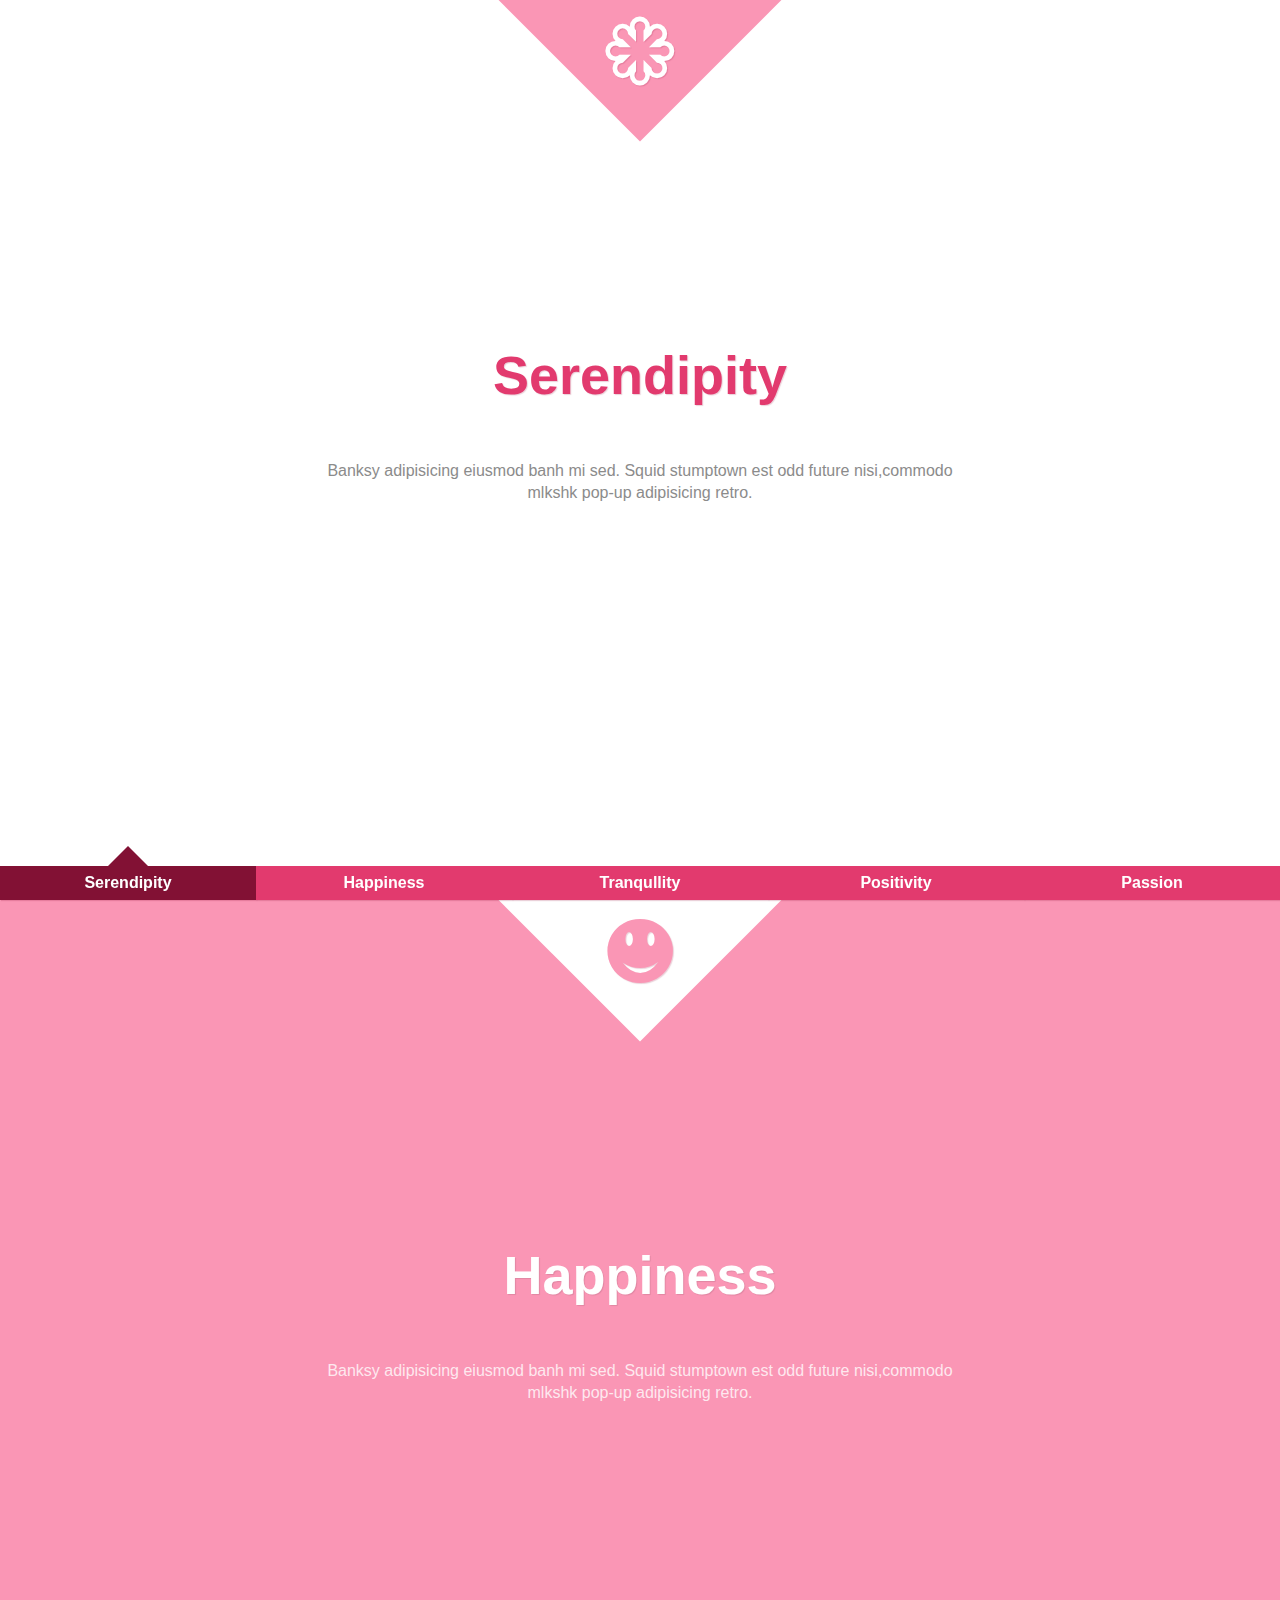
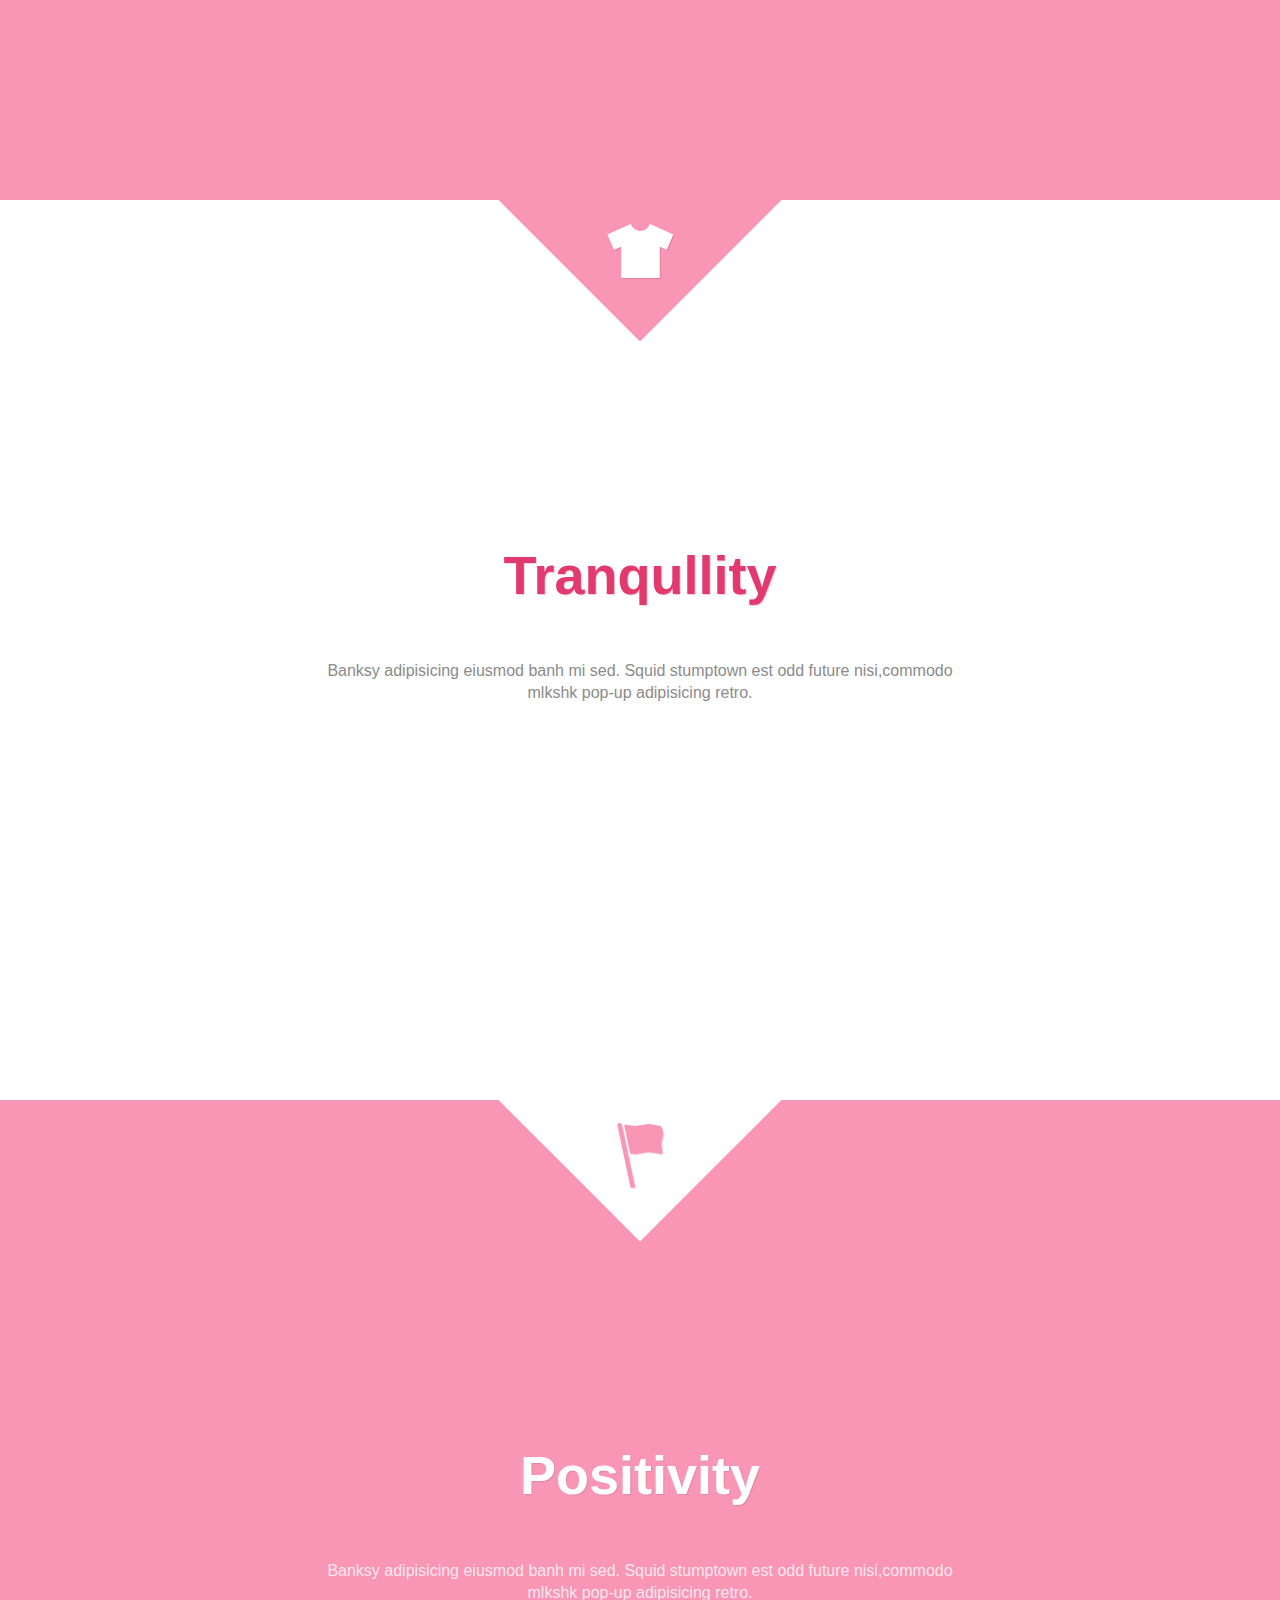
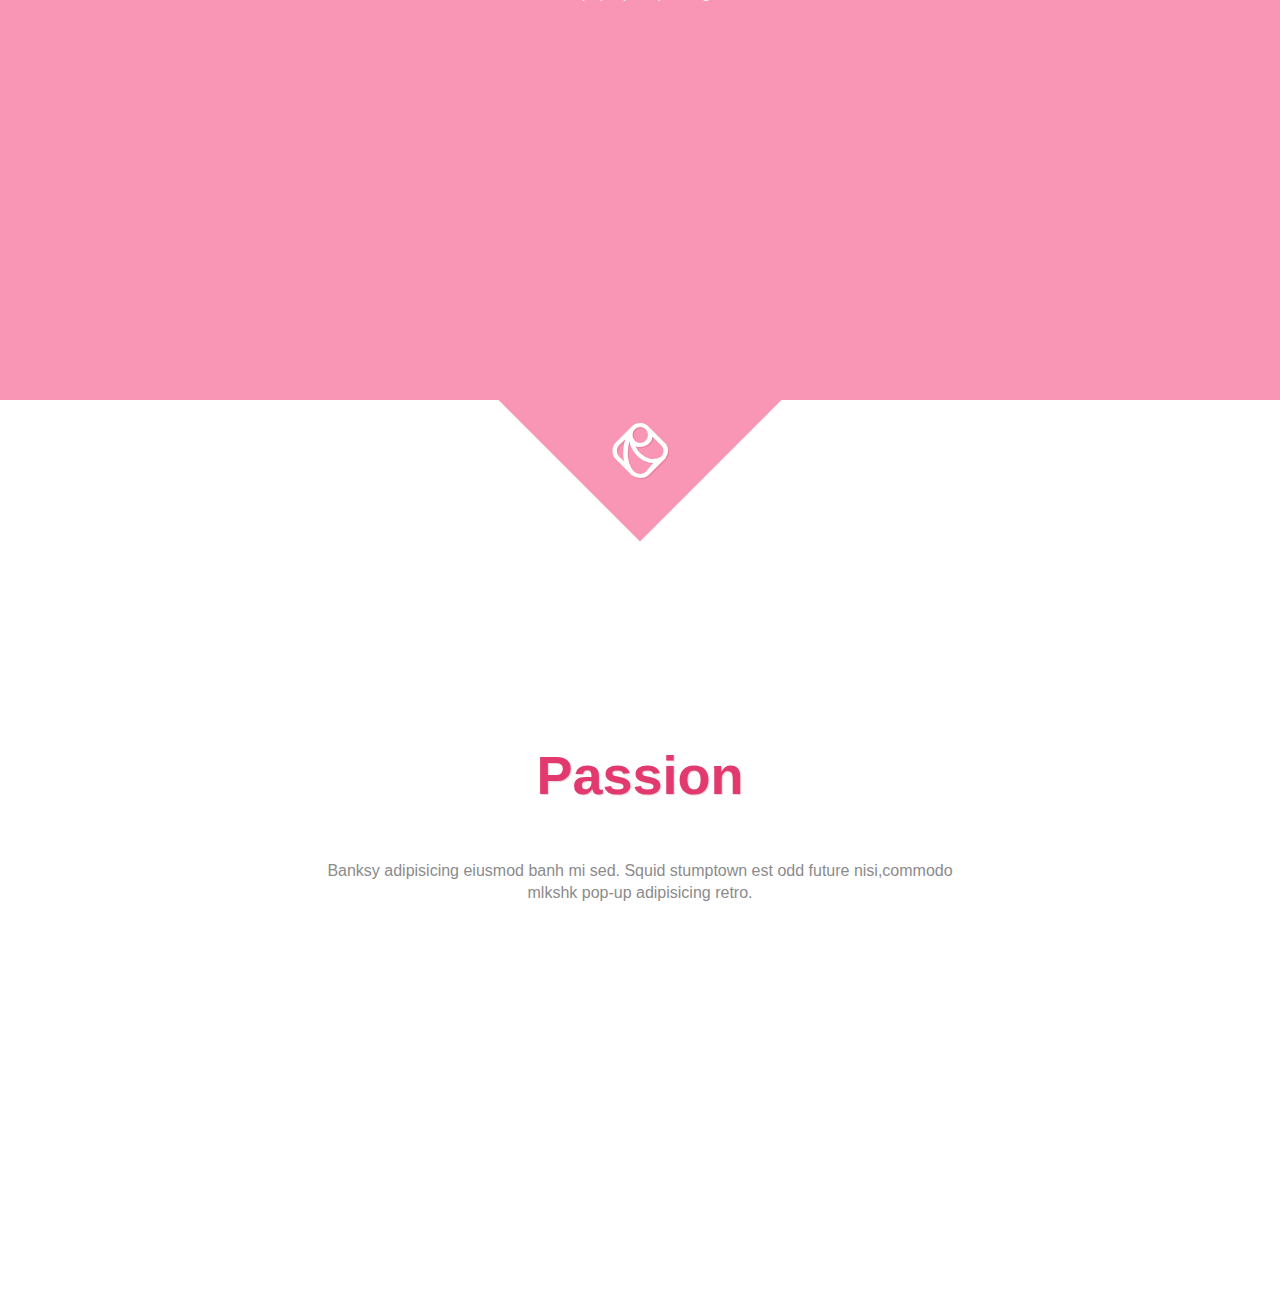
<file: index.html>
<!DOCTYPE html>
<html>
	<head>
		<meta charset="utf-8" />
		<title>css3页面平滑过渡效果</title>
		<meta http-equiv="X-UA-Compatible" content="IE=edge, chrome=1">
		<meta name="viewport" content="width=device-width,initial-scale=1,user-scalable=0">
		<link href="http://fonts.googleapis.com/css?family=Josefin+Slab:400,700" rel="stylesheet" type="text/css"/>
		<link href="css/normalize.css" type="text/css" rel="stylesheet"/>
		<link href="css/style.css" type="text/css" rel="stylesheet"/>
	</head>
	<body>
		<div class="container">
			<div class="st-container">
				<input type="radio" name="radio-set" checked="checked" id="st-control-1"/>
				<a href="#st-panel-1">Serendipity</a>
				<input type="radio" name="radio-set" id="st-control-2"/>
				<a href="#st-panel-2">Happiness</a>
				<input type="radio" name="radio-set" id="st-control-3"/>
				<a href="#st-panel-3">Tranqullity</a>
				<input type="radio" name="radio-set" id="st-control-4"/>
				<a href="#st-panel-4">Positivity</a>
				<input type="radio" name="radio-set" id="st-control-5"/>
				<a href="#st-panel-5">Passion</a>
				<!--nav end and content begin-->
				<div class="st-scroll">
					<section class="st-panel" id="st-panel-1">
						<div class="st-desc" data-icon="H"></div>
						<h2>Serendipity</h2>
						<p>Banksy adipisicing eiusmod banh mi sed. Squid stumptown est odd future nisi,commodo mlkshk pop-up adipisicing retro.</p>
					</section>
					<section class="st-panel st-color" id="st-panel-2">
						<div class="st-desc" data-icon="2"></div>
						<h2>Happiness</h2>
						<p>Banksy adipisicing eiusmod banh mi sed. Squid stumptown est odd future nisi,commodo mlkshk pop-up adipisicing retro.</p>
					</section>
					<section class="st-panel" id="st-panel-3">
						<div class="st-desc" data-icon="B"></div>
						<h2>Tranqullity</h2>
						<p>Banksy adipisicing eiusmod banh mi sed. Squid stumptown est odd future nisi,commodo mlkshk pop-up adipisicing retro.</p>
					</section>
					<section class="st-panel st-color" id="st-panel-4">
						<div class="st-desc" data-icon="x"></div>
						<h2>Positivity</h2>
						<p>Banksy adipisicing eiusmod banh mi sed. Squid stumptown est odd future nisi,commodo mlkshk pop-up adipisicing retro.</p>
					</section>
					<section class="st-panel" id="st-panel-5">
						<div class="st-desc" data-icon="C"></div>
						<h2>Passion</h2>
						<p>Banksy adipisicing eiusmod banh mi sed. Squid stumptown est odd future nisi,commodo mlkshk pop-up adipisicing retro.</p>
					</section>
				</div>
			</div>
		</div>
	</body>
</html>
</file>
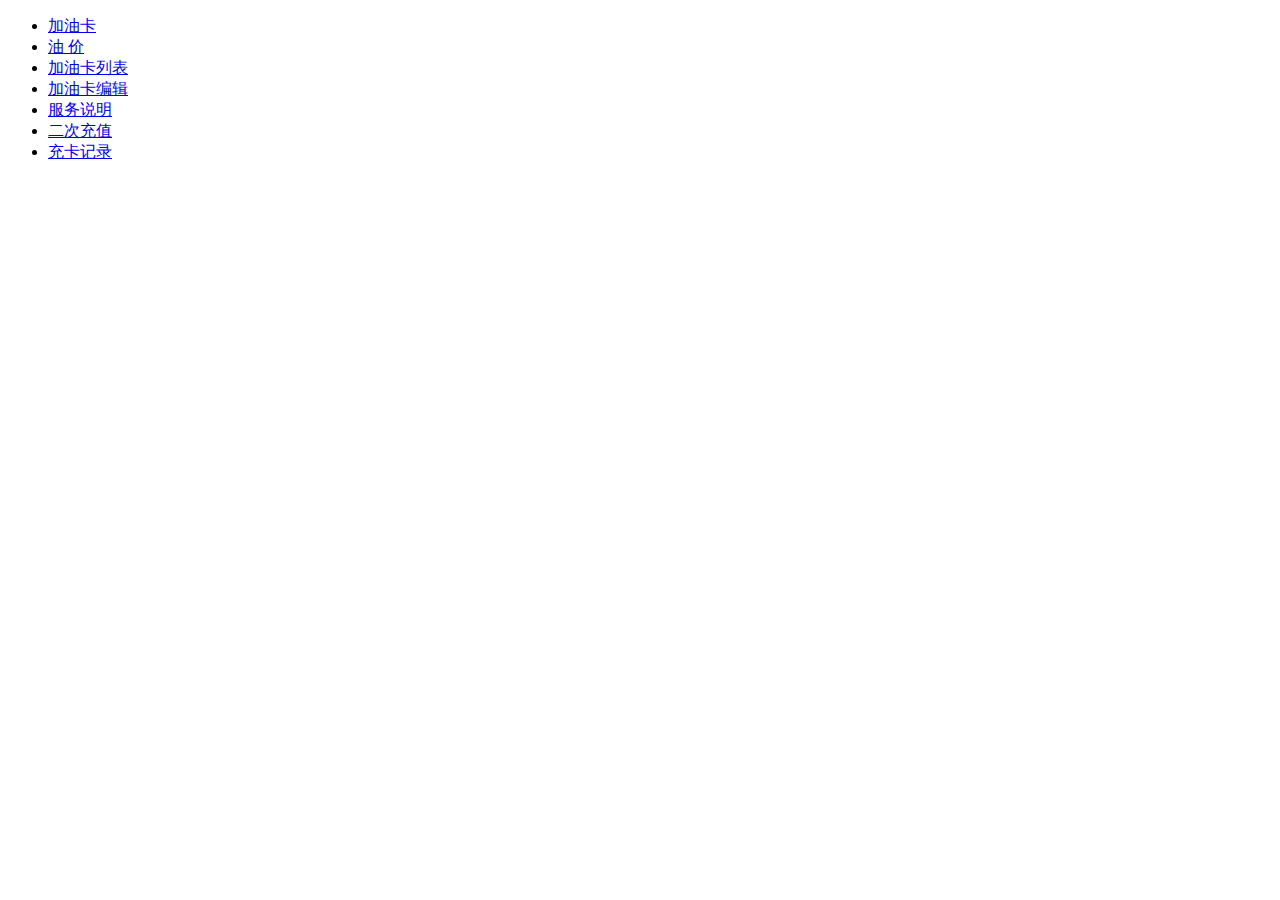
<file: CarWin/index.html>
<!DOCTYPE html>
<html>
	<head>
		<meta charset="UTF-8">
		<title>首页</title>
	</head>
	<body>
		<ul>
			<li><a href="recharge.html">加油卡</a></li>
			<li><a href="gas_price.html">油&nbsp;价</a></li>
			<li><a href="gas_card_list.html">加油卡列表</a></li>
			<li><a href="gas_card_edit.html">加油卡编辑</a></li>
			<li><a href="gas_service.html">服务说明</a></li>
			<li><a href="recharge_again.html">二次充值</a></li>
			<li><a href="records.html">充卡记录</a></li>
		</ul>
	</body>
</html>
</file>
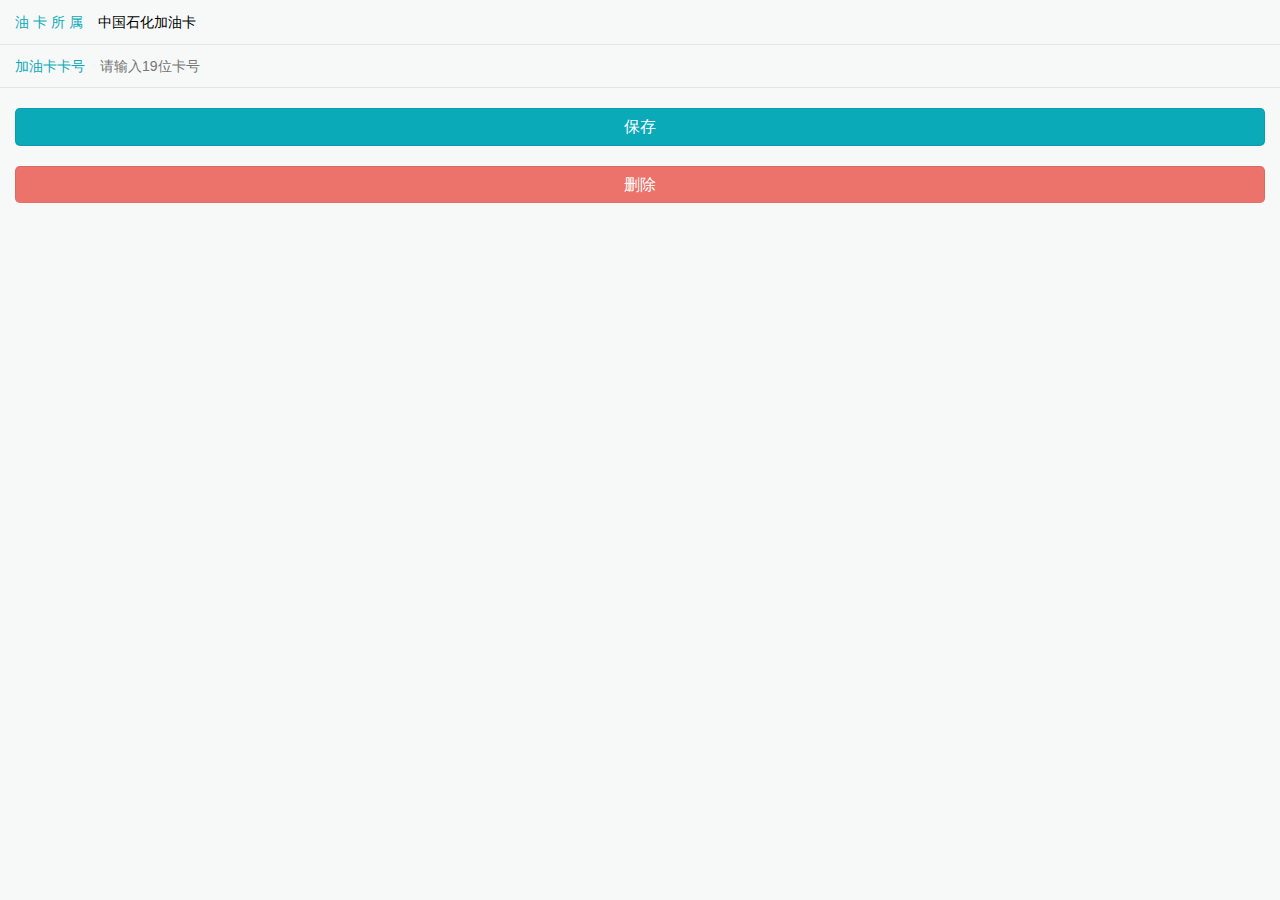
<file: CarWin/gas_card_edit.html>
<!--
 * 加油卡编辑
 * 2016-07-12下午
 * by wangshaohui
 * -->
<!DOCTYPE html>
<html>
	<head>
		<meta charset="UTF-8">
		<title>加油卡编辑</title>
		<meta http-equiv="X-UA-Compatible" content="IE=edge, chrome=1">
		<meta name="viewport" content="width=device-width,initial-scale=1,user-scalable=0">
		<link rel="stylesheet" href="css/weui.min.css"/>
	    <link rel="stylesheet" href="css/jquery-weui.min.css"/>
	    <link rel="stylesheet" href="http://apps.bdimg.com/libs/fontawesome/4.4.0/css/font-awesome.min.css"/>
	    <link rel="stylesheet" href="css/gas_card.css"/>
	    <link rel="stylesheet" href="css/style.css"/>
	    <meta name="description" content="青岛车赢广告有限公司，专注于互联网形式的广告开发、广告投放及广告运营，致力于通过广告到消费转化率的精准统计，帮助商户找到目标客户群，于2014年在青岛投资创立。">
		<script src="http://apps.bdimg.com/libs/jquery/2.1.4/jquery.min.js"></script>
		<script src="js/jquery-weui.min.js"></script>
		<script src="js/gas_card.js"></script>
	</head>
	<body>
		<div class="weui_cell weui_cell_select padding_15">
			<div class="weui_cell_hd gas_color text_cet">油卡所属</div>
    		<div class="weui_cell_primary sel_posi">
      			<select class="weui_select" name="select1" id="select_kinds">
        			<option selected="" value="0">中国石化加油卡</option>
        			<option value="1">中国石油加油卡</option>
      			</select>
      			<i class="fa fa-chevron-down gas_color position"></i>
   			</div>
 		</div>
		<div class="weui_cell weui_cell_select edit_pad">
			<div class="weui_cell_hd gas_color">加油卡卡号</div>
			<div class="weui_cell_primary input_marg">
			    <input id="sinopec_input" class="weui_input" type="tel" maxlength="19" placeholder="请输入19位卡号">
			    <input id="petrochina_input" class="weui_input" type="tel" maxlength="16" placeholder="请输入16位卡号">
			</div>
		</div>
		<a href="javascript:;" class="weui_btn bg_btn" id="save_edit">保存</a>
		<a href="javascript:;" class="weui_btn bgred_btn" id="delete_edit">删除</a>
	</body>
</html>
</file>
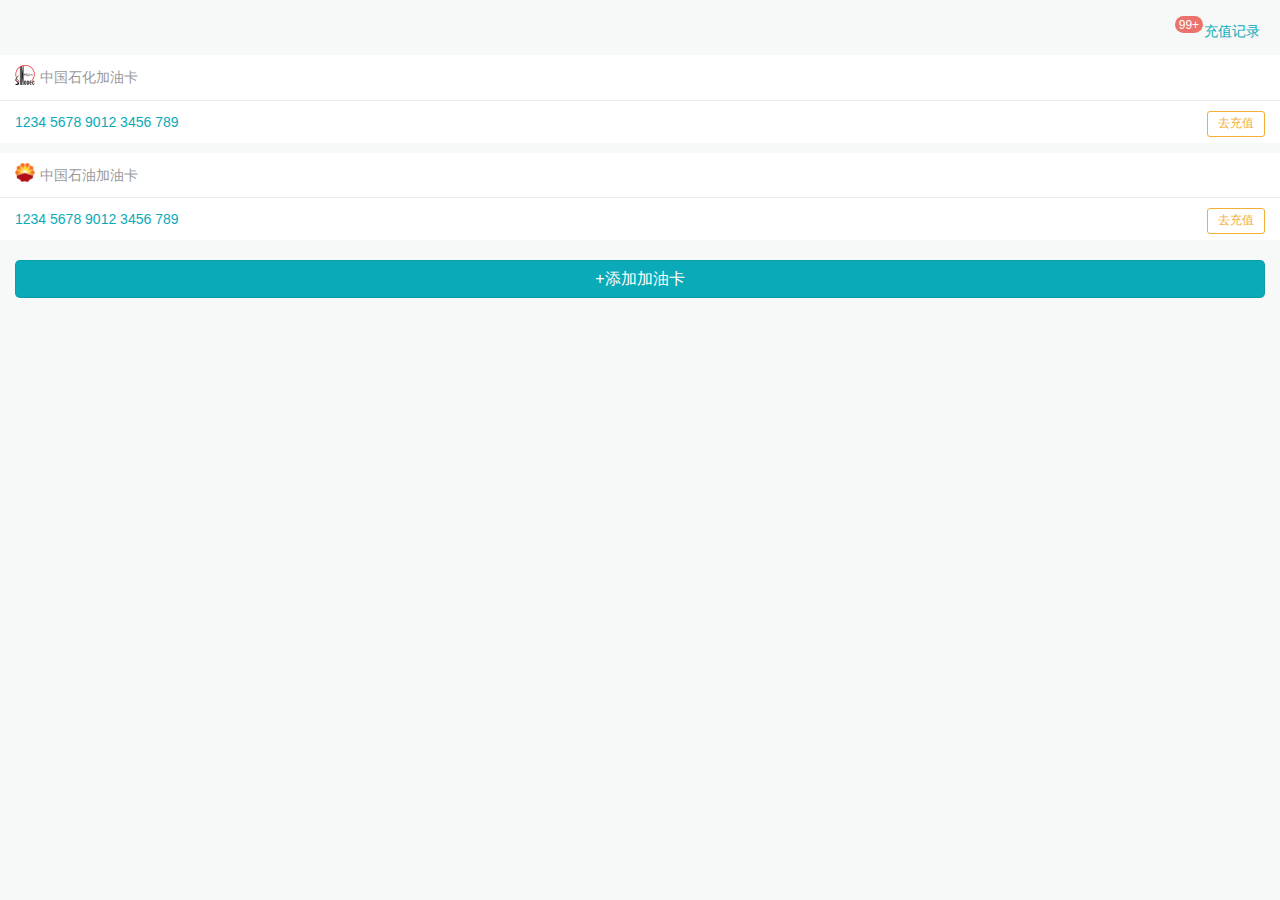
<file: CarWin/gas_card_list.html>
<!--
 * 加油卡列表记录
 * 2016-07-07下午
 * by wangshaohui
 * 更改于2016-07-11上午
 * -->
<!DOCTYPE html>
<html>
	<head>
		<meta charset="UTF-8">
		<title>加油卡列表</title>
		<meta http-equiv="X-UA-Compatible" content="IE=edge, chrome=1">
		<meta name="viewport" content="width=device-width,initial-scale=1,user-scalable=0">
		<link rel="stylesheet" href="css/weui.min.css"/>
	    <link rel="stylesheet" href="css/jquery-weui.min.css"/>
	    <link rel="stylesheet" href="http://apps.bdimg.com/libs/fontawesome/4.4.0/css/font-awesome.min.css"/>
	    <link rel="stylesheet" href="css/gas_card.css"/>
	    <meta name="description" content="青岛车赢广告有限公司，专注于互联网形式的广告开发、广告投放及广告运营，致力于通过广告到消费转化率的精准统计，帮助商户找到目标客户群，于2014年在青岛投资创立。">
	</head>
	<body>
		<div class="gas_list_head">
			<div class="gas_num">
				<span>99+</span>
			</div>
			<span>
				<a href="javascript:;" class="gas_color">充值记录
					<i class="fa fa-chevron-right"></i>
				</a>
			</span>
		</div>
		<section class="clearfix">
			<!--第一条-->
			<section class="gas_lists">
				<div class="weui_cells weui_cells_access">
					<a class="weui_cell" href="javascript:;">
			    		<div class="weui_cell_hd">
			    			<img src="img/icon_sinopec.png" class="icon" alt="icon">
			    		</div>
			    		<div class="weui_cell_bd weui_cell_primary">
			        		<p class="weui_color">中国石化加油卡</p>
			    		</div>
            			<i class="fa fa-edit weui_color"></i>
					</a>
				</div>
				<div class="bg_charge">
					<span class="gas_color">1234 5678 9012 3456 789</span>
					<a href="javascript:;" class="gas_small_btn border_rad3">去充值</a>
				</div>
			</section>
			<!--第二条-->
			<section>
				<div class="weui_cells weui_cells_access">
					<a class="weui_cell" href="javascript:;">
			    		<div class="weui_cell_hd">
			    			<img src="img/icon_petrochina.png" class="icon" alt="icon">
			    		</div>
			    		<div class="weui_cell_bd weui_cell_primary">
			        		<p class="weui_color">中国石油加油卡</p>
			    		</div>
            			<i class="fa fa-edit weui_color"></i>
					</a>
				</div>
				<div class="bg_charge">
					<span class="gas_color">1234 5678 9012 3456 789</span>
					<a href="javascript:;" class="gas_small_btn border_rad3">去充值</a>
				</div>
			</section>
		</section>
		<a href="javascript:;" class="weui_btn bg_btn">+添加加油卡</a>
	</body>
</html>
</file>
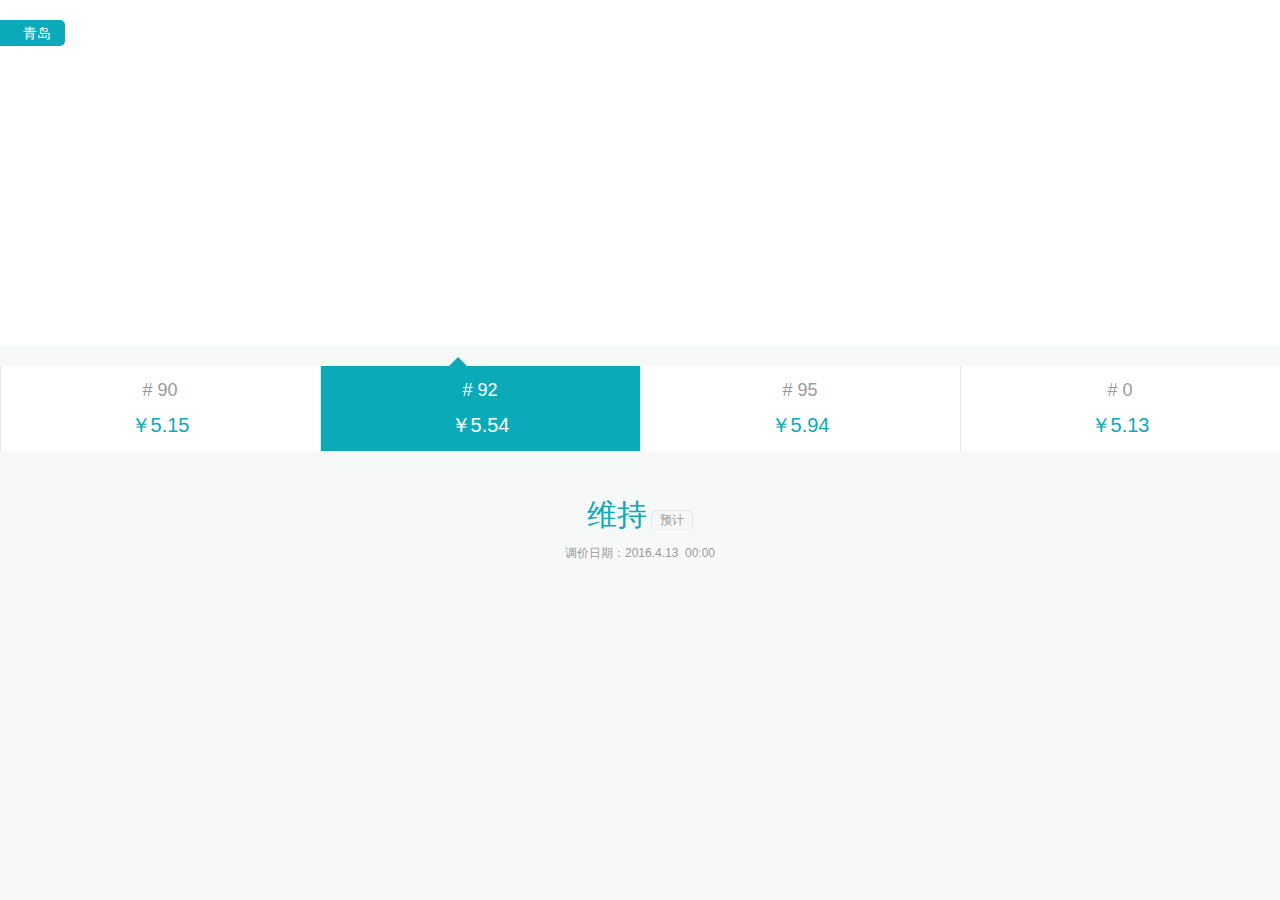
<file: CarWin/gas_price.html>
<!--
 * 油价
 * 2016-07-13下午
 * by wangshaohui
 * -->
<!DOCTYPE html>
<html>
	<head>
		<meta charset="UTF-8">
		<title>油价</title>
		<meta http-equiv="X-UA-Compatible" content="IE=edge, chrome=1">
		<meta name="viewport" content="width=device-width,initial-scale=1,user-scalable=0">
		<link rel="stylesheet" href="css/weui.min.css"/>
	    <link rel="stylesheet" href="css/jquery-weui.min.css"/>
	    <link rel="stylesheet" href="http://apps.bdimg.com/libs/fontawesome/4.4.0/css/font-awesome.min.css"/>
	    <link rel="stylesheet" href="css/gas_card.css"/>
	    <meta name="description" content="青岛车赢广告有限公司，专注于互联网形式的广告开发、广告投放及广告运营，致力于通过广告到消费转化率的精准统计，帮助商户找到目标客户群，于2014年在青岛投资创立。">
		<script type="text/javascript" src="http://echarts.baidu.com/gallery/vendors/echarts/echarts-all-3.js"></script>
		<script src="http://apps.bdimg.com/libs/jquery/2.1.4/jquery.min.js"></script>
		<script src="js/jquery-weui.min.js"></script>
		<script src="js/gas_card.js"></script>
	</head>
	<body>
		<div id="gas_price">
			<a href="javascript:;">
				<div class="city">
				青岛&nbsp;<i class="fa fa-chevron-right"></i>
			</div>
			</a>
			<div id="echart" style="height: 300px"></div>
		</div>
		<div class="weui-row weui-no-gutter prices">
  			<a class="weui-col-25">
      			<p>#&nbsp;90</p>
      			<p>￥<span>5.15</span></p>
  			</a>
  			<a class="weui-col-25 active">
      			<p>#&nbsp;92</p>
      			<p>￥<span>5.54</span></p>
  			</a>
  			<a class="weui-col-25">
      			<p>#&nbsp;95</p>
      			<p>￥<span>5.94</span></p>
  			</a>
  			<a class="weui-col-25">
      			<p>#&nbsp;0</p>
      			<p>￥<span>5.13</span></p>
  			</a>
		</div>
		<div class="price_maintain">
			<span class="gas_color">维持</span>
			<a href="javascript:;" class="weui_btn weui_btn_mini weui_btn_default col">预计</a>
		</div>
		<div class="price_date col">调价日期：2016.4.13&nbsp;&nbsp;00:00</div>
		<script type="text/javascript">
		var dom = document.getElementById("echart");
		var myChart = echarts.init(dom);
		option = null;
		option = {
    		tooltip : {
        		trigger: 'axis',
        		formatter:'￥{c}'
    		},
    		grid: {
        		left: '3%',
        		right: '6%',
        		bottom: '3%',
        		containLabel: true
    		},
    		xAxis : [
       		{
            	type : 'category',
            	boundaryGap : false,
            	axisLine:{
            		lineStyle:{
            			color:'#999'
            		}
            	},
            	data : ['03-21','03-22','04-30','05-18','05-28','06-28','07-01']
       		}
    		],
    		yAxis : [
        	{
            	type : 'value',
            	splitNumber: '1',
            	min:'5',
            	max:'7',
            	axisLine:{
            		lineStyle:{
            			color:'#999'
            		}
            	},
        	}
    		],
    		series : [
        	{
            	type:'line',
            	stack: '总量',
            	areaStyle: {normal: {
            		color: '#85D5DC'
            	}},
            	lineStyle: {normal:{
            		color:'#0aaab8'
            	}},
            	symbol:'image://img/circle.png',
            	data:[5.67, 6.26, 5.66, 6.00, 5.90,6.80, 6.70]
        	}
    		]
		};
	if (option && typeof option === "object") {
   	 	myChart.setOption(option, true);
	}
       </script>
	</body>
</html>
</file>
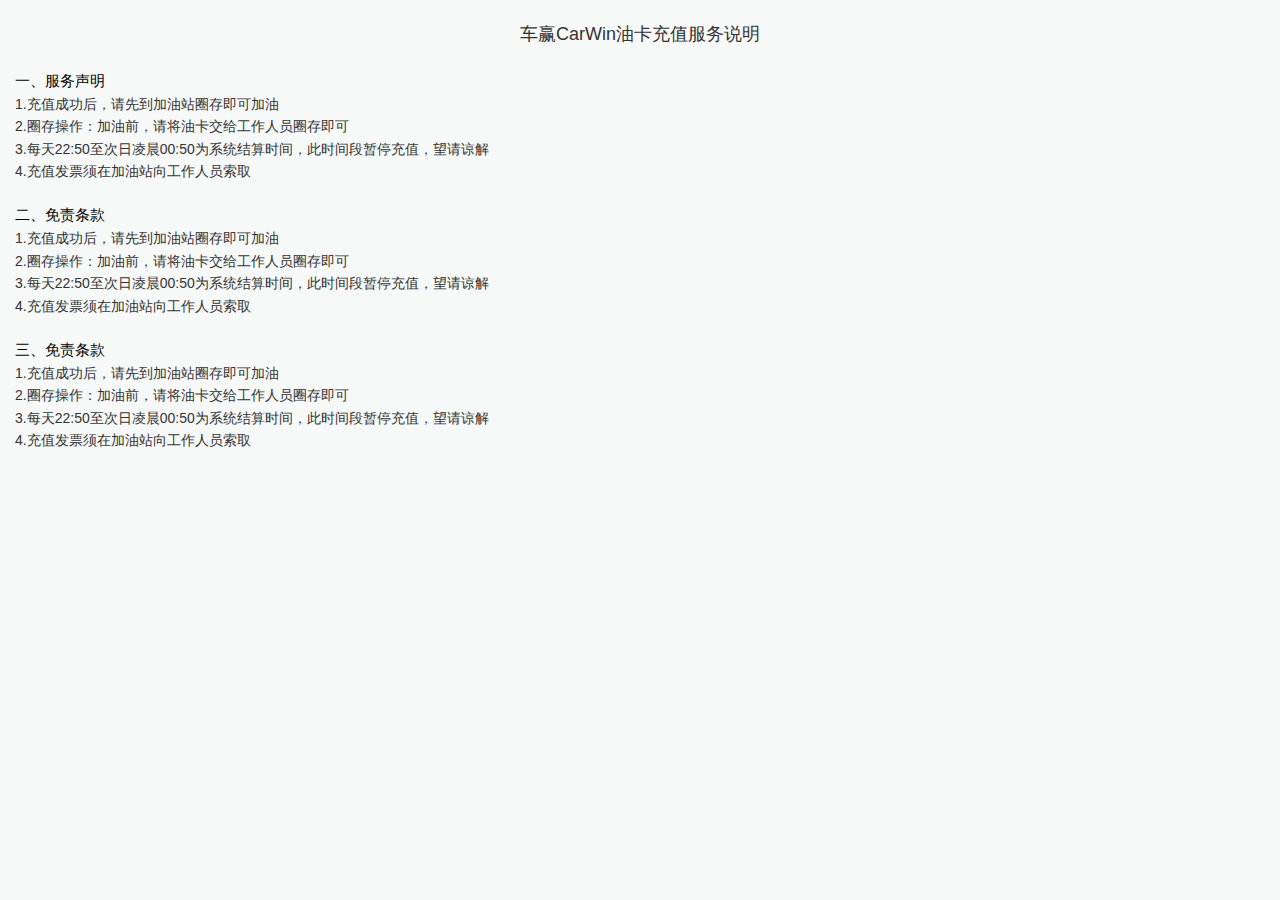
<file: CarWin/gas_service.html>
<!--
 * 加油卡--服务说明
 * 2016-07-07
 * by wangshaohui
 * 更改于2016-07-08上午
 * -->
<!DOCTYPE html>
<html>
	<head>
		<meta charset="UTF-8">
		<title>服务说明</title>
		<meta http-equiv="X-UA-Compatible" content="IE=edge, chrome=1">
		<meta name="viewport" content="width=device-width,initial-scale=1,user-scalable=0">
		<link rel="stylesheet" href="css/weui.min.css"/>
	    <link rel="stylesheet" href="css/jquery-weui.min.css"/>
	    <link rel="stylesheet" href="http://apps.bdimg.com/libs/fontawesome/4.4.0/css/font-awesome.min.css"/>
	    <link rel="stylesheet" href="css/gas_card.css"/>
	    <meta name="description" content="青岛车赢广告有限公司，专注于互联网形式的广告开发、广告投放及广告运营，致力于通过广告到消费转化率的精准统计，帮助商户找到目标客户群，于2014年在青岛投资创立。">
	</head>
	<body>
		<div class="gas_service">
			车赢CarWin油卡充值服务说明
		</div>
		<article class="weui_article">
			<section>
				<section>
					<h3>一、服务声明</h3>
					<p>1.充值成功后，请先到加油站圈存即可加油</p>
					<p>2.圈存操作：加油前，请将油卡交给工作人员圈存即可</p>
					<p>3.每天22:50至次日凌晨00:50为系统结算时间，此时间段暂停充值，望请谅解</p>
					<p>4.充值发票须在加油站向工作人员索取</p>
				</section>
				<section>
					<h3>二、免责条款</h3>
					<p>1.充值成功后，请先到加油站圈存即可加油</p>
					<p>2.圈存操作：加油前，请将油卡交给工作人员圈存即可</p>
					<p>3.每天22:50至次日凌晨00:50为系统结算时间，此时间段暂停充值，望请谅解</p>
					<p>4.充值发票须在加油站向工作人员索取</p>
				</section>
				<section>
					<h3>三、免责条款</h3>
					<p>1.充值成功后，请先到加油站圈存即可加油</p>
					<p>2.圈存操作：加油前，请将油卡交给工作人员圈存即可</p>
					<p>3.每天22:50至次日凌晨00:50为系统结算时间，此时间段暂停充值，望请谅解</p>
					<p>4.充值发票须在加油站向工作人员索取</p>
				</section>
			</section>
		</article>
	</body>
</html>
</file>
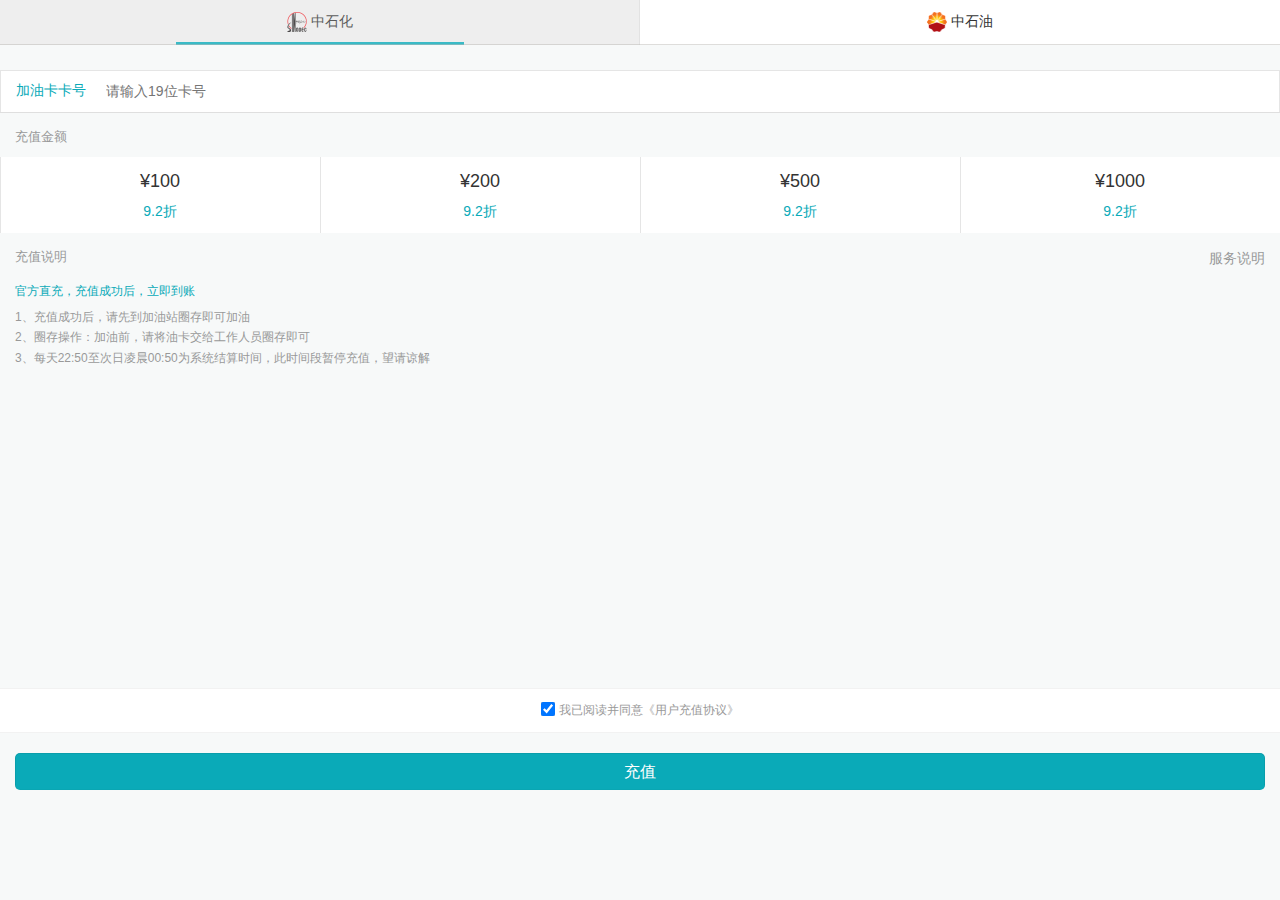
<file: CarWin/recharge.html>
<!--
 * 加油卡充值
 * 2016-07-06
 * by wangshaohui
 * 更新于2016-07-11上午
 * -->
<!DOCTYPE html>
<html>
	<head>
		<meta charset="UTF-8">
		<title>加油卡充值</title>
		<meta http-equiv="X-UA-Compatible" content="IE=edge, chrome=1">
		<meta name="viewport" content="width=device-width,initial-scale=1,user-scalable=0">
		<link rel="stylesheet" href="css/weui.min.css"/>
	    <link rel="stylesheet" href="css/jquery-weui.min.css"/>
	    <link rel="stylesheet" href="http://apps.bdimg.com/libs/fontawesome/4.4.0/css/font-awesome.min.css"/>
	    <link rel="stylesheet" href="css/gas_card.css"/>
	    <meta name="description" content="青岛车赢广告有限公司，专注于互联网形式的广告开发、广告投放及广告运营，致力于通过广告到消费转化率的精准统计，帮助商户找到目标客户群，于2014年在青岛投资创立。">
		<script src="http://apps.bdimg.com/libs/jquery/2.1.4/jquery.min.js"></script>
		<script src="js/jquery-weui.min.js"></script>
		<script src="js/gas_card.js"></script>
	</head>
	<body> 
		<div class="weui_tab">
  			<div class="weui_navbar">
    			<a href="#tab1" class="weui_navbar_item weui_bar_item_on" id="sinopec">
     				<div class="tab_one tab_active">
  						<img src="img/icon_sinopec.png"/>
						<div class="name">中石化</div>
  					</div>
    			</a>
    			<a href="#tab2" class="weui_navbar_item" id="petrochina">
      				<div class="tab_one">
  						<img src="img/icon_petrochina.png"/>
						<div class="name">中石油</div>
  					</div>
    			</a>
  			</div>
  			<div class="weui_tab_bd">
  				<!--中石化页面-->
    			<div id="tab1" class="weui_tab_bd_item weui_tab_bd_item_active">
      				<div class="weui_cells">		
			        	<div class="weui_cell weui_cell_select gas_input">
			        		<div class="weui_cell_hd gas_color">加油卡卡号</div>
			            	<div class="weui_cell_primary input_marg">
			                	<input id="num_input1" class="weui_input" type="tel" maxlength="19" placeholder="请输入19位卡号">
			            	</div>
			        	</div>
			    	</div>
  					<div class="weui_panel_hd">充值金额</div>
  					<div class="weui-row weui-no-gutter">
  						<a class="weui-col-25">
      						<p>¥<span>100</span></p>
      						<p>9.2折</p>
  						</a>
  						<a class="weui-col-25">
      						<p>¥<span>200</span></p>
      						<p>9.2折</p>
  						</a>
  						<a class="weui-col-25">
      						<p>¥<span>500</span></p>
      						<p>9.2折</p>
  						</a>
  						<a class="weui-col-25">
      						<p>¥<span>1000</span></p>
      						<p>9.2折</p>
  						</a>
					</div>
					<div class="weui-row">
  						<div class="weui_panel_hd">充值说明</div>
  						<div class="weui_panel_hd">
  							<a href="javascript:;" class="col">服务说明
  								<i class="fa  fa-question-circle"></i>
  							</a>
  						</div>
					</div>
					<div class="introduce">
						<span><i class="fa fa-shield"></i> 官方直充，充值成功后，立即到账</span>
						<ul>
							<li>1、充值成功后，请先到加油站圈存即可加油</li>
							<li>2、圈存操作：加油前，请将油卡交给工作人员圈存即可</li>
							<li>3、每天22:50至次日凌晨00:50为系统结算时间，此时间段暂停充值，望请谅解</li>
						</ul>
					</div>
					<div class="weui_panel weui_panel_access check_input">
  						<div class="weui_panel_hd gas_margin">
  							<input type="checkbox" id="cbtest" checked="checked"/>
            				<label for="cbtest" class="check-box"></label> 
            				<span><a class="sign">我已阅读并同意《用户充值协议》</a></span>
  						</div>
  				</div>
  					<a href="javascript:;" class="weui_btn bg_btn" id="gas_btn1">充值</a>
    			</div>
    			<!--中石油页面-->
    			<div id="tab2" class="weui_tab_bd_item">
      				<div class="weui_cells">		
			        	<div class="weui_cell weui_cell_select gas_input">
			        		<div class="weui_cell_hd gas_color">加油卡卡号</div>
			            	<div class="weui_cell_primary input_marg">
			               		<input id="num_input2" class="weui_input" type="tel" maxlength="16" placeholder="请输入16位卡号">
			            	</div>
			        	</div>
			    	</div>
  					<div class="weui_panel_hd">充值金额</div>
  					<div class="weui-row weui-no-gutter">
  						<a class="weui-col-25">
      						<p>¥<span>100</span></p>
      						<p>9.2折</p>
  						</a>
  						<a class="weui-col-25">
      						<p>¥<span>200</span></p>
      						<p>9.2折</p>
  						</a>
  						<a class="weui-col-25">
      						<p>¥<span>500</span></p>
      						<p>9.2折</p>
  						</a>
  						<a class="weui-col-25">
      						<p>¥<span>1000</span></p>
      						<p>9.2折</p>
  						</a>
					</div>
					<div class="weui-row">
  						<div class="weui_panel_hd">充值说明</div>
  						<div class="weui_panel_hd">
  							<a href="javascript:;" class="col">服务说明
  								<i class="fa  fa-question-circle"></i>
  							</a>
  						</div>
					</div>
					<div class="introduce">
						<span><i class="fa fa-shield"></i> 官方直充，充值成功后，立即到账</span>
						<ul>
							<li>1、充值成功后，请先到加油站圈存即可加油</li>
							<li>2、圈存操作：加油前，请将油卡交给工作人员圈存即可</li>
							<li>3、每天22:50至次日凌晨00:50为系统结算时间，此时间段暂停充值，望请谅解</li>
						</ul>
					</div>
					<div class="weui_panel weui_panel_access check_input">
  						<div class="weui_panel_hd gas_margin">
  							<input type="checkbox" id="cbtests"/>
            				<label for="cbtests" class="check-box" checked="checked"></label> 
            				<span><a class="sign">我已阅读并同意《用户充值协议》</a></span>
  						</div>
  					</div>
  					<a href="javascript:;" class="weui_btn bg_btn" id="gas_btn2">充值</a>
    			</div>
  			</div>
		</div>
	</body>
</html>
</file>
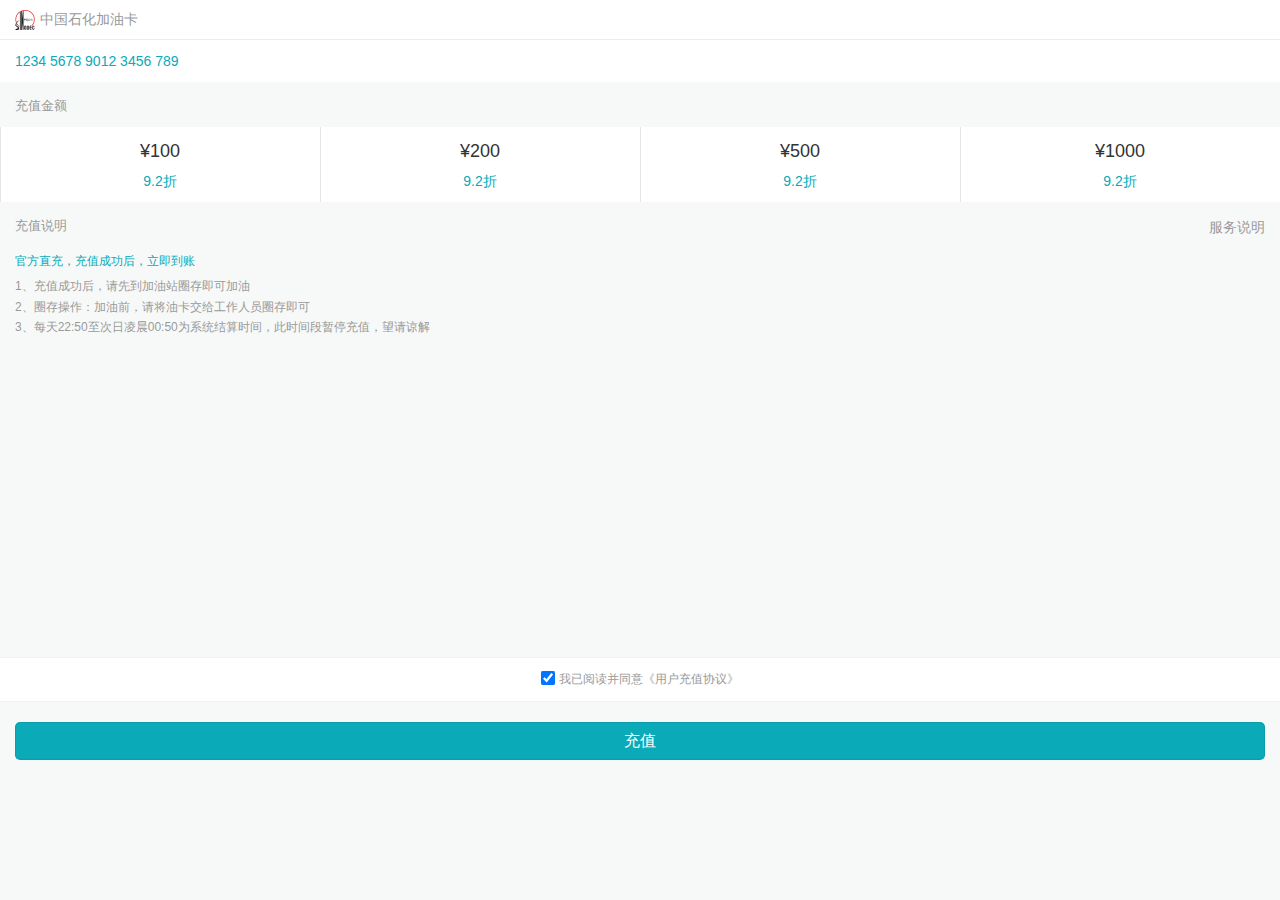
<file: CarWin/recharge_again.html>
<!--
 * 加油卡二次充值
 * 2016-07-12
 * by wangshaohui
 * -->
<!DOCTYPE html>
<html>
	<head>
		<meta charset="UTF-8">
		<title>加油卡二次充值</title>
		<meta http-equiv="X-UA-Compatible" content="IE=edge, chrome=1">
		<meta name="viewport" content="width=device-width,initial-scale=1,user-scalable=0">
		<link rel="stylesheet" href="css/weui.min.css"/>
	    <link rel="stylesheet" href="css/jquery-weui.min.css"/>
	    <link rel="stylesheet" href="http://apps.bdimg.com/libs/fontawesome/4.4.0/css/font-awesome.min.css"/>
	    <link rel="stylesheet" href="css/gas_card.css"/>
	    <meta name="description" content="青岛车赢广告有限公司，专注于互联网形式的广告开发、广告投放及广告运营，致力于通过广告到消费转化率的精准统计，帮助商户找到目标客户群，于2014年在青岛投资创立。">
		<script src="http://apps.bdimg.com/libs/jquery/2.1.4/jquery.min.js"></script>
		<script src="js/jquery-weui.min.js"></script>
		<script src="js/gas_card.js"></script>
	</head>
	<body>
		<div class="weui_cells weui_cells_access cell_top">
			<div class="bg_charge" href="javascript:;">
			    <div class="weui_cell_hd again_left">
			    	<img src="img/icon_sinopec.png" class="icon" alt="icon">
			    </div>
			    <div class="weui_cell_bd weui_cell_primary">
			        <p class="weui_color">中国石化加油卡</p>
			    </div>
			</div>
		</div>
		<div class="bg_charge">
			<span class="gas_color">1234 5678 9012 3456 789</span>
		</div>
		<div class="weui_panel_hd">充值金额</div>
  			<div class="weui-row weui-no-gutter">
  				<a class="weui-col-25">
      				<p>¥<span>100</span></p>
      				<p>9.2折</p>
  				</a>
  				<a class="weui-col-25">
      				<p>¥<span>200</span></p>
      				<p>9.2折</p>
  				</a>
  				<a class="weui-col-25">
      				<p>¥<span>500</span></p>
      				<p>9.2折</p>
  				</a>
  				<a class="weui-col-25">
      				<p>¥<span>1000</span></p>
      				<p>9.2折</p>
  				</a>
			</div>
			<div class="weui-row">
  				<div class="weui_panel_hd">充值说明</div>
  				<div class="weui_panel_hd">
  					<a href="javascript:;" class="col">服务说明
  						<i class="fa  fa-question-circle"></i>
  					</a>
  				</div>
			</div>
			<div class="introduce">
				<span><i class="fa fa-shield"></i> 官方直充，充值成功后，立即到账</span>
				<ul>
					<li>1、充值成功后，请先到加油站圈存即可加油</li>
					<li>2、圈存操作：加油前，请将油卡交给工作人员圈存即可</li>
					<li>3、每天22:50至次日凌晨00:50为系统结算时间，此时间段暂停充值，望请谅解</li>
				</ul>
			</div>
			<div class="weui_panel weui_panel_access check_input">
  				<div class="weui_panel_hd gas_margin">
  					<input type="checkbox" id="cbtest3" checked="checked"/>
            		<label for="cbtest3" class="check-box"></label> 
            		<span><a class="sign">我已阅读并同意《用户充值协议》</a></span>
  				</div>
  			</div>
  			<a href="javascript:;" class="weui_btn bg_btn" id="gas_btn3">充值</a>
	</body>
</html>
</file>
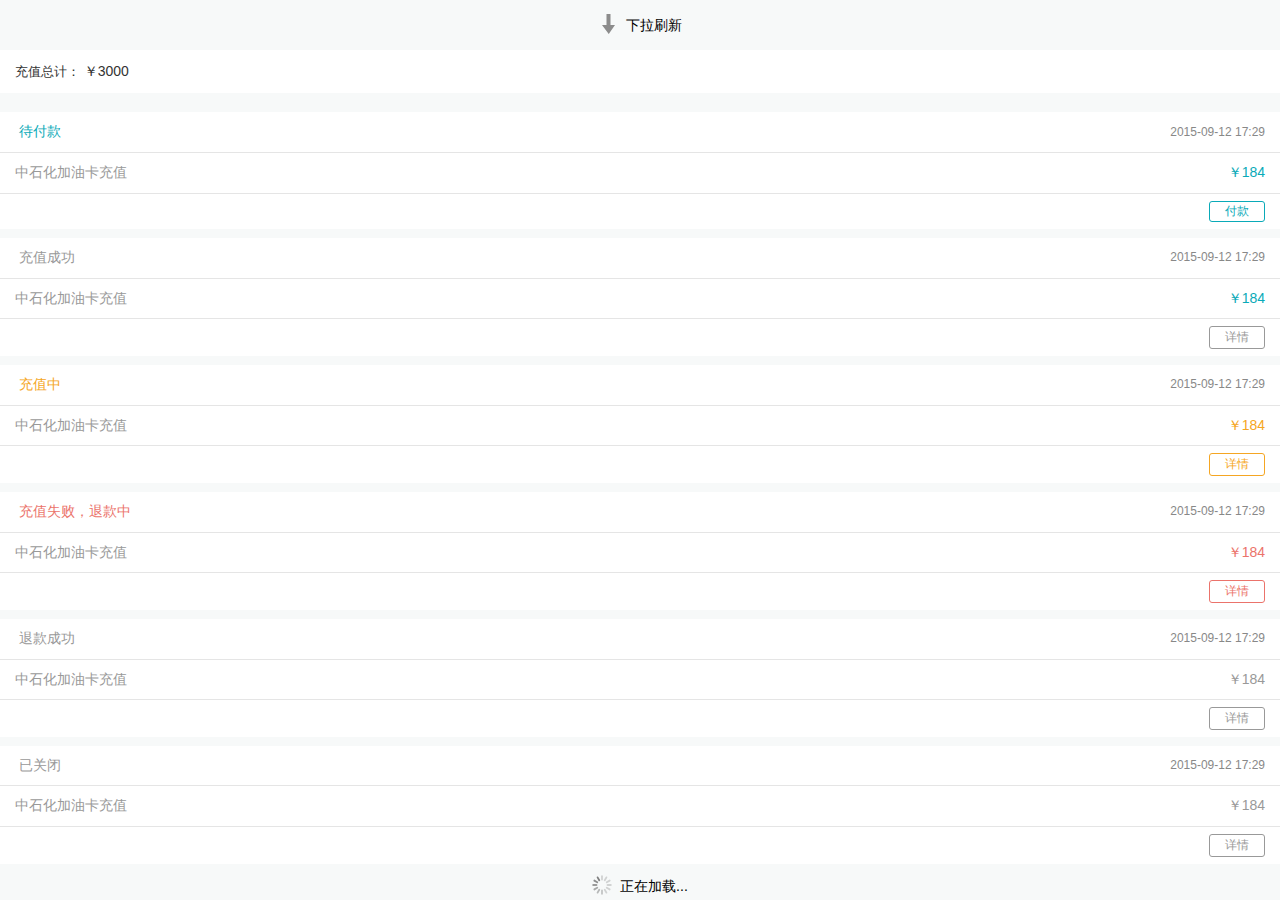
<file: CarWin/records.html>
<!--
 * 充值记录
 * 2016-07-12下午
 * by wangshaohui
 * -->
<!DOCTYPE html>
<html>
	<head>
		<meta charset="UTF-8">
		<title>充值记录</title>
		<meta http-equiv="X-UA-Compatible" content="IE=edge, chrome=1">
		<meta name="viewport" content="width=device-width,initial-scale=1,user-scalable=0">
		<link rel="stylesheet" href="css/weui.min.css"/>
	    <link rel="stylesheet" href="css/jquery-weui.min.css"/>
	    <link rel="stylesheet" href="http://apps.bdimg.com/libs/fontawesome/4.4.0/css/font-awesome.min.css"/>
	    <link rel="stylesheet" href="css/gas_card.css"/>
	    <link rel="stylesheet" href="css/style.css"/>
	    <meta name="description" content="青岛车赢广告有限公司，专注于互联网形式的广告开发、广告投放及广告运营，致力于通过广告到消费转化率的精准统计，帮助商户找到目标客户群，于2014年在青岛投资创立。">
		<script src="http://apps.bdimg.com/libs/jquery/2.1.4/jquery.min.js"></script>
		<script src="js/jquery-weui.min.js"></script>
		<script src="js/gas_card.js"></script>
	</head>
	<body>
		<!-- body 顶部加上如下代码 -->
  	<div class="weui-pull-to-refresh-layer">
    	<div class="pull-to-refresh-arrow"></div> <!-- 上下拉动的时候显示的箭头 -->
    	<div class="pull-to-refresh-preloader"></div> <!-- 正在刷新的菊花 -->
    	<div class="down">下拉刷新</div><!-- 下拉过程显示的文案 -->
    	<div class="up">释放刷新</div><!-- 下拉超过50px显示的文案 -->
    	<div class="refresh">正在刷新...</div><!-- 正在刷新时显示的文案 -->
  	</div>
  	<div class="weui_panel_hd records_top">充值总计：&nbsp;<span>￥3000</span></div>
<!--  	</div>-->
  	<div id="loading">
  		<!--待付款-->
  		<div class="weui_cells">
  			<div class="weui_cell border_bot">
    			<div class="weui_cell_bd weui_cell_primary gas_color">
     			 	<i class="fa fa-exclamation-circle"></i>&nbsp;待付款
    			</div>
    			<div class="weui_cell_ft sign">
      			2015-09-12 17:29
    			</div>
  			</div>
  			<div class="weui_cell border_bot">
    			<div class="weui_cell_bd weui_cell_primary col">
     			 	<p>中石化加油卡充值</p>
    			</div>
    			<div class="weui_cell_ft gas_color">
      			￥184
    			</div>
  			</div>
  			<div class="info_show">
  				<div class="weui_cell border_bot">
    				<ul class="records_list">
    					<li>订单号<span>812783612391287387172387</span></li>
    					<li>加油卡号<span>1234567890123456</span></li>
    				</ul>
  				</div>
  			</div>
			<div class="weui_cell btn_right peil_record click_wid">
      			<a href="javascript:;" class="gas_small_btn border_rad3 btn_gary btn_pad back">收起</a>
  		</div>
		</div>
		<a href="javascript:;" class="gas_small_btn border_rad3 btn_green btn_pad pay_money btn_click">付款</a>
		<!--充值成功-->
		<div class="weui_cells">
  			<div class="weui_cell border_bot">
    			<div class="weui_cell_bd weui_cell_primary col">
     			 	<i class="fa fa-check-circle"></i>&nbsp;充值成功
    			</div>
    			<div class="weui_cell_ft sign">
      			2015-09-12 17:29
    			</div>
  			</div>
  			<div class="weui_cell border_bot">
    			<div class="weui_cell_bd weui_cell_primary col">
     			 	<p>中石化加油卡充值</p>
    			</div>
    			<div class="weui_cell_ft gas_color">
      			￥184
    			</div>
  			</div>
  			<div class="info_show">
  				<div class="weui_cell border_bot ">
    				<ul class="records_list">
    					<li>订单号<span>812783612391287387172387</span></li>
    					<li>加油卡号<span>1234567890123456</span></li>
    				</ul>
  				</div>
  			</div>
  			<div class="weui_cell btn_right peil_record">
      			<a href="javascript:;" class="gas_small_btn border_rad3 btn_gary btn_pad pay_money">详情</a>
      			<a href="javascript:;" class="gas_small_btn border_rad3 btn_gary btn_pad back">收起</a>
  			</div>
		</div>
		<!--充值中-->
		<div class="weui_cells">
  			<div class="weui_cell border_bot">
    			<div class="weui_cell_bd weui_cell_primary btn_orange">
     			 	<i class="fa fa-clock-o"></i>&nbsp;充值中
    			</div>
    			<div class="weui_cell_ft sign">
      			2015-09-12 17:29
    			</div>
  			</div>
  			<div class="weui_cell border_bot">
    			<div class="weui_cell_bd weui_cell_primary col">
     			 	<p>中石化加油卡充值</p>
    			</div>
    			<div class="weui_cell_ft btn_orange">
      			￥184
    			</div>
  			</div>
  			<div class="info_show">
  				<div class="weui_cell border_bot ">
    				<ul class="records_list">
    					<li>订单号<span>812783612391287387172387</span></li>
    					<li>加油卡号<span>1234567890123456</span></li>
    				</ul>
  				</div>
  			</div>
  			<div class="weui_cell btn_right peil_record">
      			<a href="javascript:;" class="gas_small_btn border_rad3 btn_orange btn_pad pay_money">详情</a>
      			<a href="javascript:;" class="gas_small_btn border_rad3 btn_gary btn_pad back">收起</a>
  			</div>
		</div>
		<!--充值失败，退款中-->
		<div class="weui_cells">
  			<div class="weui_cell border_bot">
    			<div class="weui_cell_bd weui_cell_primary btn_red">
     			 	<i class="fa fa-times-circle-o"></i>&nbsp;充值失败，退款中
    			</div>
    			<div class="weui_cell_ft sign">
      			2015-09-12 17:29
    			</div>
  			</div>
  			<div class="weui_cell border_bot">
    			<div class="weui_cell_bd weui_cell_primary col">
     			 	<p>中石化加油卡充值</p>
    			</div>
    			<div class="weui_cell_ft btn_red">
      			￥184
    			</div>
  			</div>
  			<div class="info_show">
  				<div class="weui_cell border_bot ">
    				<ul class="records_list">
    					<li>订单号<span>812783612391287387172387</span></li>
    					<li>加油卡号<span>1234567890123456</span></li>
    				</ul>
  				</div>
  			</div>
  			<div class="weui_cell btn_right peil_record">
      			<a href="javascript:;" class="gas_small_btn border_rad3 btn_red btn_pad pay_money">详情</a>
      			<a href="javascript:;" class="gas_small_btn border_rad3 btn_gary btn_pad back">收起</a>
  			</div>
		</div>
		<!--退款成功-->
		<div class="weui_cells">
  			<div class="weui_cell border_bot">
    			<div class="weui_cell_bd weui_cell_primary btn_gary">
     			 	<i class="fa fa-check-circle"></i>&nbsp;退款成功
    			</div>
    			<div class="weui_cell_ft sign">
      			2015-09-12 17:29
    			</div>
  			</div>
  			<div class="weui_cell border_bot">
    			<div class="weui_cell_bd weui_cell_primary col">
     			 	<p>中石化加油卡充值</p>
    			</div>
    			<div class="weui_cell_ft btn_gary">
      			￥184
    			</div>
  			</div>
  			<div class="info_show">
  				<div class="weui_cell border_bot ">
    				<ul class="records_list">
    					<li>订单号<span>812783612391287387172387</span></li>
    					<li>加油卡号<span>1234567890123456</span></li>
    				</ul>
  				</div>
  			</div>
  			<div class="weui_cell btn_right peil_record">
      			<a href="javascript:;" class="gas_small_btn border_rad3 btn_gary btn_pad pay_money">详情</a>
      			<a href="javascript:;" class="gas_small_btn border_rad3 btn_gary btn_pad back">收起</a>
  			</div>
		</div>
		<!--已关闭-->
		<div class="weui_cells">
  			<div class="weui_cell border_bot">
    			<div class="weui_cell_bd weui_cell_primary btn_gary">
     			 	<i class="fa fa-check-circle"></i>&nbsp;已关闭
    			</div>
    			<div class="weui_cell_ft sign">
      			2015-09-12 17:29
    			</div>
  			</div>
  			<div class="weui_cell border_bot">
    			<div class="weui_cell_bd weui_cell_primary col">
     			 	<p>中石化加油卡充值</p>
    			</div>
    			<div class="weui_cell_ft btn_gary">
      			￥184
    			</div>
  			</div>
  			<div class="info_show">
  				<div class="weui_cell border_bot ">
    				<ul class="records_list">
    					<li>订单号<span>812783612391287387172387</span></li>
    					<li>加油卡号<span>1234567890123456</span></li>
    				</ul>
  				</div>
  			</div>
  			<div class="weui_cell btn_right peil_record">
      			<a href="javascript:;" class="gas_small_btn border_rad3 btn_gary btn_pad pay_money">详情</a>
      			<a href="javascript:;" class="gas_small_btn border_rad3 btn_gary btn_pad back">收起</a>
  			</div>
		</div>
	</div>
	<div class="weui-infinite-scroll">
  		<div class="infinite-preloader"></div>
  			正在加载... <!-- 文案，可以自行修改 -->
	</div>
	</body>
	<script type="text/javascript">
		/*下拉刷新*/
		$(document.body).pullToRefresh();
	</script>
</html>
</file>
<file: css/style.css>
@font-face {
	font-family:'Raphaelicons';
	src: url('../fonts/raphaelicons-webfont.eot') format('eot'),
		url('../fonts/raphaelicons-webfont.svg') format('svg'),
		url('../fonts/raphaelicons-webfont.ttf') format('truetype'),
		url('../fonts/raphaelicons-webfont.woff') format('woff');
	font-weight: normal;
	font-style: normal;
}
body{
	font-family: georgia,serif;
	background: #ddd;
	font-size: 15px;
	font-weight: 400;
	color: #333;
	overflow: hidden;
	-webkit-font-smoothing: antialiased;
}
.container a{
	text-decoration: none;
	color: #555;
}
.clr{
	width: 0;
	height: 0;
	overflow: hidden;
	clear: both;
	padding: 0;
	margin: 0;
}
.st-container{
	width: 100%;
	height: 100%;
	position: absolute;
	top: 0;
	left: 0;
	font-family: arial,sans-serif;
}
.st-container>input,.st-container>a{
	width: 20%;
	height: 34px;
	line-height: 34px;
	position: fixed;
	bottom: 0;
	cursor: pointer;
}

.st-container>input{
	opacity: 0;
	z-index: 999;
}
.st-container>a{
	z-index: 10;
	font-weight: 700;
	font-size: 16px;
	background: #e23a6e;
	color: #fff;
	text-align: center;
	box-shadow: 1px 1px 1px rgba(151,24,64,0.2);
}
#st-control-1,#st-control-1+a{
	left: 0%;
}
#st-control-2,#st-control-2+a{
	left: 20%;
}
#st-control-3,#st-control-3+a{
	left: 40%;
}
#st-control-4,#st-control-4+a{
	left: 60%;
}
#st-control-5,#st-control-5+a{
	left: 80%;
}
.st-container input:checked +a,.st-container input:checked:hover+ a{
	background: #821134;
}
.st-container input:checked +a:after{
	content: "";
	width: 0;
	height: 0;
	border: solid 20px transparent;
	border-bottom-color: #821134;
	position: absolute;
	bottom: 100%;
	left: 50%;
	margin-left: -20px;
}
.st-container input:hover +a{
	background: #ad244f;
}
/*内容*/
.st-scroll,.st-panel{
	width: 100%;
	height: 100%;	
	position: relative;
}
.st-scroll{
	left: 0;
	top: 0;
	-webkit-transform: translate(0,0,0,);
	-o-transform: translate(0,0,0,);
	-moz-transform: translate(0,0,0,);
	-ms-transform: translate(0,0,0,);
	transform: translate(0,0,0,);
	-webkit-backface-visibility: hidden;
	-webkit-transition: all 0.6s ease-in-out;
	-o-transition: all 0.6s ease-in-out;
	-moz-transition: all 0.6s ease-in-out;
	-ms-transition: all 0.6s ease-in-out;
	transition: all 0.6s ease-in-out;
}
.st-panel{
	background: #FFFFFF;
	overflow: hidden;
}
#st-control-1:checked~.st-scroll{
	-webkit-transform: translateY(0%);
	-o-transform: translateY(0%);
	-moz-transform: translateY(0%));
	-ms-transform: translateY(0%));
	transform: translateY(0%);
}
#st-control-2:checked~.st-scroll{
	-webkit-transform: translateY(-100%);
	-o-transform: translateY(-100%);
	-moz-transform: translateY(-100%));
	-ms-transform: translateY(-100%));
	transform: translateY(-100%);
}
#st-control-3:checked~.st-scroll{
	-webkit-transform: translateY(-200%);
	-o-transform: translateY(-200%);
	-moz-transform: translateY(-200%));
	-ms-transform: translateY(-200%));
	transform: translateY(-200%);
}
#st-control-4:checked~.st-scroll{
	-webkit-transform: translateY(-300%);
	-o-transform: translateY(-300%);
	-moz-transform: translateY(-300%));
	-ms-transform: translateY(-300%));
	transform: translateY(-300%%);
}
#st-control-5:checked~.st-scroll{
	-webkit-transform: translateY(-400%);
	-o-transform: translateY(-400%);
	-moz-transform: translateY(-400%));
	-ms-transform: translateY(-400%));
	transform: translateY(-400%);
}
/*内容中的三角形*/
.st-desc{
	width: 200px;
	height: 200px;
	background: #fa96b5;
	position: absolute;
	top: 0;
	left: 50%;
	margin-left: -100px;
	-webkit-transform: translateY(-50%) rotate(45deg);
	-moz-transform: translateY(-50%) rotate(45deg);
	-o-transform: translateY(-50%) rotate(45deg);
	-ms-transform: translateY(-50%) rotate(45deg);
	transform: translateY(-50%) rotate(45deg);
}
[data-icon]:after{
	content: attr(data-icon);
	width: 200px;
	height: 200px;
	color: #fff;
	font-size: 90px;
	text-align: center;
	line-height: 200px;
	position: absolute;
	left: 50%;
	top: 50%;
	margin: -100px 0 0 -100px;
	-webkit-transform: rotate(-45deg) translateY(25%) ;
	-moz-transform:rotate(-45deg)  translateY(25%) ;
	-o-transform:  rotate(-45deg) translateY(25%);
	-ms-transform:  rotate(-45deg) translateY(25%);
	transform: rotate(-45deg) translateY(25%) ;
	font-family:'Raphaelicons';
	text-shadow: 1px 1px 1px rgba(151,24,64,0.2);
}

.st-panel h2{
	color: #E23A6E;
	font-size: 54px;
	line-height: 50px;
	text-align: center;
	font-weight: 900;
	width: 80%;
	position: absolute;
	left: 10%;
	top: 50%;
	margin-top: -100px;
	text-shadow: 1px 1px 1px rgba(151,24,64,0.2);
	-webkit-backface-visibility: hidden;
}
#st-control-1:checked~.st-scroll #st-panel-1 h2,
#st-control-2:checked~.st-scroll #st-panel-2 h2,
#st-control-3:checked~.st-scroll #st-panel-3 h2,
#st-control-4:checked~.st-scroll #st-panel-4 h2,
#st-control-5:checked~.st-scroll #st-panel-5 h2{
	-webkit-animation: moveDown 0.6s ease-in-out 0.2s backwards;
	-moz-animation: moveDown 0.6s ease-in-out 0.2s backwards;
	-o-animation: moveDown 0.6s ease-in-out 0.2s backwards;
	-ms-animation: moveDown 0.6s ease-in-out 0.2s backwards;
	animation: moveDown 0.6s ease-in-out 0.2s backwards;
}
@-webkit-keyframes moveDown{
	0%{
		-webkit-transform: translateY(-40px);
		opacity: 0;
	}
	50%{
		-webkit-transform: translateY(-20px);
		opacity: 0.5;
	}
	100%{
		-webkit-transform: translateY(0px);
		opacity: 1;
	}
}
@-o-keyframes moveDown{
	0%{
		-webkit-transform: translateY(-40px);
		opacity: 0;
	}
	50%{
		-webkit-transform: translateY(-20px);
		opacity: 0.5;
	}
	100%{
		-webkit-transform: translateY(0px);
		opacity: 1;
	}
}
@-moz-keyframes moveDown{
	0%{
		-webkit-transform: translateY(-40px);
		opacity: 0;
	}
	50%{
		-webkit-transform: translateY(-20px);
		opacity: 0.5;
	}
	100%{
		-webkit-transform: translateY(0px);
		opacity: 1;
	}
}
@-ms-keyframes moveDown{
	0%{
		-webkit-transform: translateY(-40px);
		opacity: 0;
	}
	50%{
		-webkit-transform: translateY(-20px);
		opacity: 0.5;
	}
	100%{
		-webkit-transform: translateY(0px);
		opacity: 1;
	}
}
@keyframes moveDown{
	0%{
		-webkit-transform: translateY(-40px);
		opacity: 0;
	}
	50%{
		-webkit-transform: translateY(-20px);
		opacity: 0.5;
	}
	100%{
		-webkit-transform: translateY(0px);
		opacity: 1;
	}
}
.st-panel p{
	position: absolute;
	width: 50%;
	left: 25%;
	top:50%;
	font-size: 16px;
	line-height: 22px;
	padding: 0;
	text-align: center;
	-webkit-backface-visibility: hidden;
	color: #8b8b8b;
	margin-top: 10px;
}
#st-control-1:checked~.st-scroll #st-panel-1 p,
#st-control-2:checked~.st-scroll #st-panel-2 p,
#st-control-3:checked~.st-scroll #st-panel-3 p,
#st-control-4:checked~.st-scroll #st-panel-4 p,
#st-control-5:checked~.st-scroll #st-panel-5 p{
	-webkit-animation: moveUp 0.6s ease-in-out 0.2s backwards;
	-moz-animation: moveUp 0.6s ease-in-out 0.2s backwards;
	-o-animation: moveUp 0.6s ease-in-out 0.2s backwards;
	-ms-animation: moveUp 0.6s ease-in-out 0.2s backwards;
	animation: moveUp 0.6s ease-in-out 0.2s backwards;
}
@-webkit-keyframes moveUp{
	0%{
		-webkit-transform: translateY(-40px);
		opacity: 0;
	}
	50%{
		-webkit-transform: translateY(-20px);
		opacity: 0.5;
	}
	100%{
		-webkit-transform: translateY(0px);
		opacity: 1;
	}
}
@-o-keyframes moveUp{
	0%{
		-webkit-transform: translateY(40px);
		opacity: 0;
	}
	50%{
		-webkit-transform: translateY(20px);
		opacity: 0.5;
	}
	100%{
		-webkit-transform: translateY(0px);
		opacity: 1;
	}
}
@-moz-keyframes moveUp{
	0%{
		-webkit-transform: translateY(40px);
		opacity: 0;
	}
	50%{
		-webkit-transform: translateY(20px);
		opacity: 0.5;
	}
	100%{
		-webkit-transform: translateY(0px);
		opacity: 1;
	}
}
@-ms-keyframes moveUp{
	0%{
		-webkit-transform: translateY(40px);
		opacity: 0;
	}
	50%{
		-webkit-transform: translateY(20px);
		opacity: 0.5;
	}
	100%{
		-webkit-transform: translateY(0px);
		opacity: 1;
	}
}
@keyframes moveUp{
	0%{
		-webkit-transform: translateY(40px);
		opacity: 0;
	}
	50%{
		-webkit-transform: translateY(20px);
		opacity: 0.5;
	}
	100%{
		-webkit-transform: translateY(0px);
		opacity: 1;
	}
}
.st-color{
	background: #fa96b5;
}
.st-color .st-desc{
	background: #FFFFFF;
}
.st-color [data-icon]:after{
	color: #FA96B5;
}
.st-color h2{
	color: #FFFFFF;
	text-shadow: 1px 1px 1px rgba(0,0,0,0.1);
}
.st-color p{
	color: rgba(255,255,255,0.8);
}
/*自适应*/
@media screen and (max-width: 520px) {
	.st-panel h2{
		font-size: 42px;
	}
	.st-panel p{
		width: 90%;
		left: 10%;
		margin-top: 0;
	}
	.st-container >a{
		font-size: 12px;
	}
}
@media screen and (max-width: 360px) {
	.st-panel h2{
		font-size: 30px;
	}
	.st-container >a{
		font-size: 10px;
	}
	.st-desc{
		width: 120px;
		height: 120px;
		margin-left: -60px;
	}
	[data-icon]:after{
		font-size: 60px;
		-webkit-transform: rotate(-45deg) translateY(15%) ;
		-moz-transform:rotate(-45deg)  translateY(15%) ;
		-o-transform:  rotate(-45deg) translateY(15%);
		-ms-transform:  rotate(-45deg) translateY(15%);
		transform: rotate(-45deg) translateY(15%) ;
	}
}
</file>
<file: CarWin/css/gas_card.css>
/*
 * 加油卡--服务说明
 * 2016-07-07
 * by wangshaohui
 * 更改于2016-07-08上午
 * */
*{
	padding: 0;
	margin: 0;
	font-family: "Helvetica Neue",Helvetica,Arial,"Microsoft Yahei","Hiragino Sans GB","Heiti SC","WenQuanYi Micro Hei",sans-serif;
	font-size: 14px;
}
body{
	background: #f7f9f9;
}
div{
	box-sizing: border-box;
}
/*所有蓝色的字体*/
.gas_color{
	color: #0aaab8;
}
.bg_color{
	background: #ffffff;
}
/*所有btn的背景色*/
.bg_btn{
	background: #0AAAB8;
	margin: 20px 15px;
	font-size: 16px;
}
.bgred_btn{
	background: #EB736B;
	margin: 20px 15px;
	font-size: 16px;
}
/*a的颜色#999999*/
.col{
	color: #999999;
}
/*所有输入框，鼠标显示状态*/
input{
	cursor: pointer;
}
/*充值服务*/
.gas_service{
  	font-size: 18px;
  	padding-top: 20px;
  	text-align: center;
  	color: #333333;
}
.weui_article p{
	margin: 0;
	color: #333333;
}

/*加油卡充值*/
.tab_one{
	width: 45%;
	padding: 10px 0;
	margin: 0 auto;
}
.tab_active{
	border-bottom: solid 3px #0AAAB8;
}
.tab_one>img{
	width: 20px;
  	height: 20px;
  	vertical-align: middle;
}
.tab_one>div{
	display: inline;
	color: #333333;
}
/*更改tab——weui样式*/
.weui_navbar{
	background: #ffffff;
}
.weui_tab_bd>.weui_cell{
	background: #ffffff;
  	margin-top: 10px;
}
.weui_navbar_item{
	padding: 0;
	background: transparent;
}
.weui_panel_hd:after{
	display: none;
}
.weui-row .weui-col-25{
	text-align: center;
	box-shadow: inset 1px 0px 0px 0px #e5e5e5;
	background: #ffffff;
}
/*变化之后的颜色*/
.weui-row > a.active{ color:#fff !important; background:#0AAAB8;}
.weui-row > a.active >p:first-child{ font-size:18px; color:#fff; padding:10px 0px 4px 0px;}
.weui-row > a.active >p:last-child{ color:#fff; padding-bottom:10px;}
.weui-row > a.active >p:first-child > span{font-size:18px; color:#fff;}
/*变化之前的颜色*/
.weui-row > a >p:first-child{ font-size:18px; color:#333333; padding:10px 0px 4px 0px;}
.weui-row > a >p:last-child{ color:#0AAAB8; padding-bottom:10px;}
.weui-row > a >p:first-child > span{font-size:18px; color:#333333;}
.weui-row > a:last-child{ border-right:none;}

/*中石化的内容样式*/
.gas_input{
	padding: 10px 0 10px 15px;
	border: solid 1px #E5E5E5;
}
.gas_input input{
	margin-left: 20px;
	color: inherit;
}
.introduce{
	padding: 0 15px;
	font-size: 12px;
}
.introduce>span{
	color: #0AAAB8;
	font-size: 12px;
	margin-bottom: 2px;
}
.introduce>ul{
	margin-top: 5px;
	margin-left: -10px;
}
.introduce>ul li{
	list-style: none;
	font-size: 12px;
	color: #999999;
	line-height: 1.7;
	/*解决换行后的缩进*/
	text-indent: -20px;
	margin-left: 30px;
}
.gas_margin{
	text-align: center;
}
.gas_margin span{
	font-size: 12px;
	position: relative;
	top: -2px;
}
.check_input{
	margin-top: 25%;
}
.sign{
	font-size: 12px;
}
/*复选框的美化*/
.check-box {
  	height: 14px;
  	width: 14px;
  	background-color: #fff;
  	border: 2px solid #666666;
  	border-radius: 2px;
  	position: relative;
  	display: inline-block;
  	-moz-box-sizing: border-box;
  	-webkit-box-sizing: border-box;
  	box-sizing: border-box;
  	cursor: pointer;
}
.check-box::before, .check-box::after {
  	-moz-box-sizing: border-box;
  	-webkit-box-sizing: border-box;
  	box-sizing: border-box;
  	position: absolute;
  	height: 0;
  	width: 2px;
  	background-color:#fff;
  	display: inline-block;
  	-moz-transform-origin: left top;
  	-ms-transform-origin: left top;
  	-o-transform-origin: left top;
  	-webkit-transform-origin: left top;
  	transform-origin: left top;
  	border-radius: 5px;
  	content: ' ';
}
.check-box::before {
  	top: 9px;
  	left: 4px;
  	-moz-transform: rotate(-135deg);
  	-ms-transform: rotate(-135deg);
  	-o-transform: rotate(-135deg);
  	-webkit-transform: rotate(-135deg);
  	transform: rotate(-135deg);
}
.check-box::after {
  	top: 5px;
  	left: -1px;
  	-moz-transform: rotate(-45deg);
  	-ms-transform: rotate(-45deg);
  	-o-transform: rotate(-45deg);
  	-webkit-transform: rotate(-45deg);
  	transform: rotate(-45deg);
}
input[type=checkbox]:checked + .check-box,
.check-box.checked {
  	border-color: #666666;
  	background:#666666;
}
input[type=checkbox]:checked + .check-box::after,
.check-box.checked::after {
  	height: 6px;
}
input[type=checkbox]:checked + .check-box::before,
.check-box.checked::before {
  	height: 10px;
}
#petrochina_div{
	display: none;
}
#cbtest,#cbtests,#cbtest3{
	-webkit-appearance: textfield;
    margin: 0; 
    position: absolute;
    appearance: textfield;
    -moz-appearance: textfield;
    width: 14px;
    height: 14px;
  	border: 0px; 
    background: rgba(0, 0, 0, 0);
    z-index: 200;
}
/*
 * 加油卡列表记录
 * 2016-07-11上午
 * by wangshaohui
 * */
.gas_list_head{
	float: right;
  	height: 50px;
  	padding: 20px 20px 0 0;
}
.gas_list_head>.gas_num{
	position: relative;
	top:-7px;
	right: -3px;
	display: inline-block;
	padding: 0 4px;
	background: #eb736b;
	border-radius: 10px;
	line-height: 1.2;
	text-align: center;
}
.gas_list_head>.gas_num>span{
	position: relative;
	color: #fff;
	font-size: 12px;
}
/*清除浮动*/
.clearfix:before,.clearfix:after{
	content: "";
	display: table;
	clear: both;
}
.clearfix{
	zoom: 1;
}
.gas_lists{
	margin-top: -15px;
}
.gas_lists+section{
	margin-top: -10px;
}
a:hover {
	opacity:0.8;
	filter:alpha(opacity=80);
	text-decoration:none;
}
a:active {
	opacity:0.5;
	filter:alpha(opacity=50);
}
.weui_cells:before{
	border-top: none;
}
.weui_color{
	color: #999999;
}	
.bg_charge{
	width: 100%;
	background: #FFFFFF;
	padding: 10px 15px;
}
.gas_small_btn{
	float: right;
  	padding: 2.5px 10px;
  	font-size: 12px;
  	color: #f3ae36;
  	border: 1px solid #f3ae36;
}
.border_rad3{
	-moz-border-radius: 3px;
	-webkit-border-radius: 3px;
	border-radius: 3px;
}
/*小图标的样式*/
.icon{
	width:20px;
	margin-right:5px;
}
/*更改弹出框的样式*/
.weui_dialog_ft a,.weui_btn_dialog.primary{
	color: #0AAAB8;
}
.weui_dialog_hd{
	padding: 7px 18px;
	text-align: left;
	border-bottom: solid 1px #E5E5E5;
}
.weui_dialog_title{
	font-size: 14px;
}
.weui_dialog_ft{
	margin-top: 10px;
}
.dialog_ul{
	list-style: none;
	text-align: left;
	padding-top: 8px;
}
.dialog_ul li{
	font-size: 12px;
	padding: 4px 0;
}
.dialog_ul li span{
	float: right;
	font-size: 12px;
}
.span_red{
	color: #EB736B;
}
.span_gray{
	color: #333333;
}
/*加油卡二次充值*/
.cell_top{
	margin-top: 0;
}
.again_left{
	float: left;
}
/*加油卡编辑*/
.padding_15{
	padding: 0 15px;
}
.edit_pad{
	padding: 10px 0 10px 15px;
	border-bottom: solid 1px #E5E5E5;
	border-top: solid 1px #E5E5E5;
}
.edit_pad input{
	margin-left: 15px;
}
.position{
	position: relative;
    top: 0;
    left: -30px;
}
.weui_select{
	width: auto;
}
.weui_cell:before{
	border-top: none;
}
/*select 选择输入框*/
#petrochina_input{
	display: none;
}
.sel_posi{
	position: relative;
}
.hide{
	display: none;
	padding: 0;
}
.text_cet{
	width: 68px;
	text-align:justify;
	text-align: center;
	display: inline;
    text-justify:distribute-all-lines;/*ie6-8*/
    text-align-last:justify;/* ie9*/
    -moz-text-align-last:justify;/*ff*/
    -webkit-text-align-last:justify;/*chrome 20+*/	
    word-spacing:-1em;/*调整文本，以防止使用两端对齐之后字间距过大*/ 
}
/*充值记录
 2016-07-12*/
.records_top{
	margin-top: 20px;
	padding: 10px 15px;
	color: #333333;
	background: #ffffff;
	margin-bottom: 1.5em;
}
.border_bot{
	border-bottom: solid 1px #E5E5E5;
}
.btn_right{
	float: right;
}
.peil_record{
	padding: 7px 15px;
}
/*button的色值*/
.btn_pad{
	padding: 2px 15px;
}
.btn_green{
	color: #0AAAB8;
	border-color: #0AAAB8;
}
/*解决“付款”的点击事件*/
.btn_click{
    position: relative;
    top: -28px;
    right: 15px;
    padding: 0px 15px;
    margin-bottom: -1.0em;
}
.click_wid{
	height: 35px;
}
.btn_gary{
	color: #999999;
	border-color: #999999;
}
.btn_orange{
	color: #f5a623;
	border-color: #f5a623;
}
.btn_red{
	color: #eb736b;
	border-color: #eb736b;
}
.records_status{
	margin-bottom: 1.0em;
}
.records_list{
	width: 100%;
	list-style: none;
}
.records_list li{
	padding: 2px 0;
}
.records_list li,.records_list span{
	font-size: 12px;
	color: #999999;
}
.records_list li span{
	float: right;
}
.info_show,.back{
	display: none;
}
/*油价*/
#gas_price{
	background: #FFFFFF;
	padding-top: 20px;
}
.city{
	width: 65px;
	background: #0AAAB8;
	color: #FFFFFF;
	text-align: right;
	padding: 2px 10px 2px 0;
	border-radius: 0 5px 5px 0;
}
.prices{
	margin-top: 20px;
	position: relative;
	width: 100%;
}
.prices>a{
	position: relative;
}
.prices>a p:first-child{
	color: #999999;
}
.prices>a>p>span,.prices>a>p:last-child{
	font-size: 20px;
}
.active:before{
	content: '';
	width: 0;
	height: 0;
	border: solid 10px #0AAAB8;
	position: absolute;
	top: -19px;
	left: 40%;
	border-top-color:transparent ;
	border-left-color:transparent ;
	border-right-color:transparent ;
}
.price_maintain{
	text-align: center;
	margin-top: 40px;
}
.price_maintain>span{
	font-size: 30px;
}
.weui_btn.weui_btn_mini{
	line-height: 1.7;
    position: relative;
    top: 5px;
    font-size: 12px;
}
.price_date{
	font-size: 12px;
	text-align: center;
	padding: 5px 0;
}
#main{
	height: 300px;
}
</file>
<file: CarWin/css/style.css>
/*dialog的冲突提示框样式更改*/
.weui_dialog_hd{
	display:none;
}
.weui_dialog_bd{
	padding-top: 20px;
	padding-bottom: 15px;
}
/*解决边框的问题*/
.weui_cells:after{
	border-bottom:none ;
}
.weui_cells{
	margin-top: 0.5em;
	width: 100%;
}
</file>
<file: CarWin/css/weui.min.css>
/*!
 * WeUI v0.4.2 (https://github.com/weui/weui)
 * Copyright 2016 Tencent, Inc.
 * Licensed under the MIT license
 */html{-ms-text-size-adjust:100%;-webkit-text-size-adjust:100%}body{line-height:1.6;font-family:Helvetica Neue,Helvetica,Arial,sans-serif}*{margin:0;padding:0}a img{border:0}a{text-decoration:none}@font-face{font-weight:400;font-style:normal;font-family:weui;src:url('[data-uri]') format('truetype')}[class*=" weui_icon_"]:before,[class^=weui_icon_]:before{font-family:weui;font-style:normal;font-weight:400;speak:none;display:inline-block;vertical-align:middle;text-decoration:inherit;width:1em;margin-right:.2em;text-align:center;font-variant:normal;text-transform:none;line-height:1em;margin-left:.2em}.weui_icon_circle:before{content:"\EA01"}.weui_icon_download:before{content:"\EA02"}.weui_icon_info:before{content:"\EA03"}.weui_icon_safe_success:before{content:"\EA04"}.weui_icon_safe_warn:before{content:"\EA05"}.weui_icon_success:before{content:"\EA06"}.weui_icon_success_circle:before{content:"\EA07"}.weui_icon_success_no_circle:before{content:"\EA08"}.weui_icon_waiting:before{content:"\EA09"}.weui_icon_waiting_circle:before{content:"\EA0A"}.weui_icon_warn:before{content:"\EA0B"}.weui_icon_info_circle:before{content:"\EA0C"}.weui_icon_cancel:before{content:"\EA0D"}.weui_icon_search:before{content:"\EA0E"}.weui_icon_clear:before{content:"\EA0F"}[class*=" weui_icon_"]:before,[class^=weui_icon_]:before{margin:0}.weui_icon_success:before{font-size:23px;color:#09bb07}.weui_icon_waiting:before{font-size:23px;color:#10aeff}.weui_icon_warn:before{font-size:23px;color:#f43530}.weui_icon_info:before{font-size:23px;color:#10aeff}.weui_icon_success_circle:before,.weui_icon_success_no_circle:before{font-size:23px;color:#09bb07}.weui_icon_waiting_circle:before{font-size:23px;color:#10aeff}.weui_icon_circle:before{font-size:23px;color:#c9c9c9}.weui_icon_download:before,.weui_icon_info_circle:before{font-size:23px;color:#09bb07}.weui_icon_safe_success:before{color:#09bb07}.weui_icon_safe_warn:before{color:#ffbe00}.weui_icon_cancel:before{color:#f43530;font-size:22px}.weui_icon_clear:before,.weui_icon_search:before{color:#b2b2b2;font-size:14px}.weui_icon_msg:before{font-size:104px}.weui_icon_warn.weui_icon_msg:before{color:#f76260}.weui_icon_safe:before{font-size:104px}.weui_btn.weui_btn_mini{line-height:1.9;font-size:14px;padding:0 .75em;display:inline-block}button.weui_btn,input.weui_btn{width:100%;border-width:0;outline:0;-webkit-appearance:none}button.weui_btn:focus,input.weui_btn:focus{outline:0}button.weui_btn_inline,button.weui_btn_mini,input.weui_btn_inline,input.weui_btn_mini{width:auto}.weui_btn+.weui_btn{margin-top:15px}.weui_btn.weui_btn_inline+.weui_btn.weui_btn_inline{margin-top:auto;margin-left:15px}.weui_btn_area{margin:1.17647059em 15px .3em}.weui_btn_area.weui_btn_area_inline{display:-webkit-box;display:-webkit-flex;display:-ms-flexbox;display:flex}.weui_btn_area.weui_btn_area_inline .weui_btn{margin-top:auto;margin-right:15px;width:100%;-webkit-box-flex:1;-webkit-flex:1;-ms-flex:1;flex:1}.weui_btn_area.weui_btn_area_inline .weui_btn:last-child{margin-right:0}.weui_btn{position:relative;display:block;margin-left:auto;margin-right:auto;padding-left:14px;padding-right:14px;box-sizing:border-box;font-size:18px;text-align:center;text-decoration:none;color:#fff;line-height:2.33333333;border-radius:5px;-webkit-tap-highlight-color:rgba(0,0,0,0);overflow:hidden}.weui_btn:after{content:" ";width:200%;height:200%;position:absolute;top:0;left:0;border:1px solid rgba(0,0,0,.2);-webkit-transform:scale(.5);transform:scale(.5);-webkit-transform-origin:0 0;transform-origin:0 0;box-sizing:border-box;border-radius:10px}.weui_btn.weui_btn_inline{display:inline-block}.weui_btn_default{background-color:#f7f7f7;color:#454545}.weui_btn_default:not(.weui_btn_disabled):visited{color:#454545}.weui_btn_default:not(.weui_btn_disabled):active{color:#a1a1a1;background-color:#dedede}.weui_btn_primary{background-color:#04be02}.weui_btn_primary:not(.weui_btn_disabled):visited{color:#fff}.weui_btn_primary:not(.weui_btn_disabled):active{color:hsla(0,0%,100%,.4);background-color:#039702}.weui_btn_warn{background-color:#ef4f4f}.weui_btn_warn:not(.weui_btn_disabled):visited{color:#fff}.weui_btn_warn:not(.weui_btn_disabled):active{color:hsla(0,0%,100%,.4);background-color:#c13e3e}.weui_btn_disabled{color:hsla(0,0%,100%,.6)}.weui_btn_disabled.weui_btn_default{color:#c9c9c9}.weui_btn_plain_primary{color:#04be02;border:1px solid #04be02}button.weui_btn_plain_primary,input.weui_btn_plain_primary{border-width:1px;background-color:transparent}.weui_btn_plain_primary:active{border-color:#039702}.weui_btn_plain_primary:after{border-width:0}.weui_btn_plain_default{color:#5a5a5a;border:1px solid #5a5a5a}button.weui_btn_plain_default,input.weui_btn_plain_default{border-width:1px;background-color:transparent}.weui_btn_plain_default:after{border-width:0}.weui_cell{position:relative}.weui_cell:before{content:" ";position:absolute;left:0;top:0;width:100%;height:1px;border-top:1px solid #d9d9d9;color:#d9d9d9;-webkit-transform-origin:0 0;transform-origin:0 0;-webkit-transform:scaleY(.5);transform:scaleY(.5);left:15px}.weui_cell:first-child:before{display:none}.weui_cells{margin-top:1.17647059em;background-color:#fff;line-height:1.41176471;font-size:17px;overflow:hidden;position:relative}.weui_cells:before{top:0;border-top:1px solid #d9d9d9;-webkit-transform-origin:0 0;transform-origin:0 0;-webkit-transform:scaleY(.5);transform:scaleY(.5)}.weui_cells:after,.weui_cells:before{content:" ";position:absolute;left:0;width:100%;height:1px;color:#d9d9d9}.weui_cells:after{bottom:0;border-bottom:1px solid #d9d9d9;-webkit-transform-origin:0 100%;transform-origin:0 100%;-webkit-transform:scaleY(.5);transform:scaleY(.5)}.weui_cells_title{margin-top:.77em;margin-bottom:.3em;padding-left:15px;padding-right:15px;color:#888;font-size:14px}.weui_cells_title+.weui_cells{margin-top:0}.weui_cells_tips{margin-top:.3em;color:#888;padding-left:15px;padding-right:15px;font-size:14px}.weui_cell{padding:10px 15px;position:relative;display:-webkit-box;display:-webkit-flex;display:-ms-flexbox;display:flex;-webkit-box-align:center;-webkit-align-items:center;-ms-flex-align:center;align-items:center}.weui_cell_ft{text-align:right;color:#888}.weui_cell_primary{-webkit-box-flex:1;-webkit-flex:1;-ms-flex:1;flex:1}.weui_cells_access .weui_cell:not(.no_access){-webkit-tap-highlight-color:rgba(0,0,0,0)}.weui_cells_access .weui_cell:not(.no_access):active{background-color:#ececec}.weui_cells_access a.weui_cell{color:inherit}.weui_cells_access .weui_cell_ft:after{content:" ";display:inline-block;-webkit-transform:rotate(45deg);transform:rotate(45deg);height:6px;width:6px;border-width:2px 2px 0 0;border-color:#c8c8cd;border-style:solid;position:relative;top:-2px;top:-1px;margin-left:.3em}.weui_check_label{-webkit-tap-highlight-color:rgba(0,0,0,0)}.weui_check{position:absolute;left:-9999em}.weui_cells_radio .weui_cell_ft{padding-left:.35em}.weui_cells_radio .weui_cell:active{background-color:#ececec}.weui_cells_radio .weui_check:checked+.weui_icon_checked:before{display:block;content:'\EA08';color:#09bb07;font-size:16px}.weui_cells_checkbox .weui_cell_hd{padding-right:.35em}.weui_cells_checkbox .weui_cell:active{background-color:#ececec}.weui_cells_checkbox .weui_icon_checked:before{content:'\EA01';color:#c9c9c9;font-size:23px;display:block}.weui_cells_checkbox .weui_check:checked+.weui_icon_checked:before{content:'\EA06';color:#09bb07}.weui_label{display:block;width:105px;word-wrap:break-word;word-break:break-all}.weui_input{width:100%;border:0;outline:0;-webkit-appearance:none;background-color:transparent;font-size:inherit;color:inherit;height:1.41176471em;line-height:1.41176471}.weui_input::-webkit-inner-spin-button,.weui_input::-webkit-outer-spin-button{-webkit-appearance:none;margin:0}.weui_textarea{display:block;border:0;resize:none;width:100%;color:inherit;font-size:1em;line-height:inherit;outline:0}.weui_textarea_counter{color:#b2b2b2;text-align:right}.weui_cell_warn .weui_textarea_counter{color:#e64340}.weui_toptips{display:none;position:fixed;-webkit-transform:translateZ(0);width:100%;top:0;line-height:2.3;font-size:14px;text-align:center;color:#fff;z-index:2}.weui_toptips.weui_warn{background-color:#e64340}.weui_cells_form .weui_cell_warn{color:#e64340}.weui_cells_form .weui_cell_warn .weui_icon_warn{display:inline-block}.weui_cells_form .weui_cell_ft{font-size:0}.weui_cells_form .weui_icon_warn{display:none}.weui_cells_form input,.weui_cells_form label[for],.weui_cells_form textarea{-webkit-tap-highlight-color:rgba(0,0,0,0)}.weui_cell_select{padding:0}.weui_cell_select .weui_select{padding-right:30px}.weui_cell_select .weui_cell_bd:after{content:" ";display:inline-block;-webkit-transform:rotate(45deg);transform:rotate(45deg);height:6px;width:6px;border-width:2px 2px 0 0;border-color:#c8c8cd;border-style:solid;position:relative;top:-2px;position:absolute;top:50%;right:15px;margin-top:-3px}.weui_select{-webkit-appearance:none;border:0;outline:0;background-color:transparent;width:100%;font-size:inherit;height:44px;line-height:44px;position:relative;z-index:1;padding-left:15px}.weui_select_before{padding-right:15px}.weui_select_before .weui_select{width:105px;box-sizing:border-box}.weui_select_before .weui_cell_hd{position:relative}.weui_select_before .weui_cell_hd:after{content:" ";position:absolute;right:0;top:0;width:1px;height:100%;border-right:1px solid #d9d9d9;color:#d9d9d9;-webkit-transform-origin:100% 0;transform-origin:100% 0;-webkit-transform:scaleX(.5);transform:scaleX(.5)}.weui_select_before .weui_cell_hd:before{content:" ";display:inline-block;-webkit-transform:rotate(45deg);transform:rotate(45deg);height:6px;width:6px;border-width:2px 2px 0 0;border-color:#c8c8cd;border-style:solid;position:relative;top:-2px;position:absolute;top:50%;right:15px;margin-top:-3px}.weui_select_before .weui_cell_bd{padding-left:15px}.weui_select_before .weui_cell_bd:after{display:none}.weui_select_after{padding-left:15px}.weui_select_after .weui_select{padding-left:0}.weui_vcode{padding-top:0;padding-right:0;padding-bottom:0}.weui_vcode .weui_cell_ft img{margin-left:5px;height:44px;vertical-align:middle}.weui_cell_switch{padding-top:6px;padding-bottom:6px}.weui_switch{-webkit-appearance:none;-moz-appearance:none;appearance:none;position:relative;width:52px;height:32px;border:1px solid #dfdfdf;outline:0;border-radius:16px;box-sizing:border-box;background:#dfdfdf}.weui_switch:before{width:50px;background-color:#fdfdfd}.weui_switch:after,.weui_switch:before{content:" ";position:absolute;top:0;left:0;height:30px;border-radius:15px;-webkit-transition:-webkit-transform .3s;transition:-webkit-transform .3s;transition:transform .3s;transition:transform .3s,-webkit-transform .3s}.weui_switch:after{width:30px;background-color:#fff;box-shadow:0 1px 3px rgba(0,0,0,.4)}.weui_switch:checked{border-color:#04be02;background-color:#04be02}.weui_switch:checked:before{-webkit-transform:scale(0);transform:scale(0)}.weui_switch:checked:after{-webkit-transform:translateX(20px);transform:translateX(20px)}.weui_uploader_hd{padding-top:0;padding-right:0;padding-left:0}.weui_uploader_hd .weui_cell_ft{font-size:1em}.weui_uploader_bd{margin-bottom:-4px;margin-right:-9px;overflow:hidden}.weui_uploader_files{list-style:none}.weui_uploader_file{float:left;margin-right:9px;margin-bottom:9px;width:79px;height:79px;background:no-repeat 50%;background-size:cover}.weui_uploader_status{position:relative}.weui_uploader_status:before{content:" ";position:absolute;top:0;right:0;bottom:0;left:0;background-color:rgba(0,0,0,.5)}.weui_uploader_status .weui_uploader_status_content{position:absolute;top:50%;left:50%;-webkit-transform:translate(-50%,-50%);transform:translate(-50%,-50%);color:#fff}.weui_uploader_status .weui_icon_warn{display:block}.weui_uploader_input_wrp{float:left;position:relative;margin-right:9px;margin-bottom:9px;width:77px;height:77px;border:1px solid #d9d9d9}.weui_uploader_input_wrp:after,.weui_uploader_input_wrp:before{content:" ";position:absolute;top:50%;left:50%;-webkit-transform:translate(-50%,-50%);transform:translate(-50%,-50%);background-color:#d9d9d9}.weui_uploader_input_wrp:before{width:2px;height:39.5px}.weui_uploader_input_wrp:after{width:39.5px;height:2px}.weui_uploader_input_wrp:active{border-color:#999}.weui_uploader_input_wrp:active:after,.weui_uploader_input_wrp:active:before{background-color:#999}.weui_uploader_input{position:absolute;z-index:1;top:0;left:0;width:100%;height:100%;opacity:0;-webkit-tap-highlight-color:rgba(0,0,0,0)}.weui_msg{padding-top:36px;text-align:center}.weui_msg .weui_icon_area{margin-bottom:30px}.weui_msg .weui_text_area{margin-bottom:25px;padding:0 20px}.weui_msg .weui_msg_title{margin-bottom:5px;font-weight:400;font-size:20px}.weui_msg .weui_msg_desc{font-size:14px;color:#888}.weui_msg .weui_opr_area{margin-bottom:25px}.weui_msg .weui_extra_area{margin-bottom:15px;font-size:14px;color:#888}.weui_msg .weui_extra_area a{color:#61749b}@media screen and (min-height:438px){.weui_extra_area{position:fixed;left:0;bottom:0;width:100%;text-align:center}}.weui_article{padding:20px 15px;font-size:15px}.weui_article section{margin-bottom:1.5em}.weui_article h1{font-size:17px;font-weight:400;margin-bottom:.75em}.weui_article h2{font-size:16px;font-weight:400;margin-bottom:.3em}.weui_article h3{font-weight:400;font-size:15px}.weui_article *{max-width:100%;box-sizing:border-box;word-wrap:break-word}.weui_article p{margin:10px 0}.weui_tabbar{display:-webkit-box;display:-webkit-flex;display:-ms-flexbox;display:flex;position:absolute;bottom:0;width:100%;background-color:#f7f7fa}.weui_tabbar:before{content:" ";position:absolute;left:0;top:0;width:100%;height:1px;border-top:1px solid #979797;color:#979797;-webkit-transform-origin:0 0;transform-origin:0 0;-webkit-transform:scaleY(.5);transform:scaleY(.5)}.weui_tabbar_item{display:block;-webkit-box-flex:1;-webkit-flex:1;-ms-flex:1;flex:1;padding:7px 0 0;-webkit-tap-highlight-color:transparent}.weui_tabbar_item.weui_bar_item_on .weui_tabbar_label{color:#09bb07}.weui_tabbar_icon{margin:0 auto;width:24px;height:24px}.weui_tabbar_icon img{display:block;width:100%;height:100%}.weui_tabbar_icon+.weui_tabbar_label{margin-top:5px}.weui_tabbar_label{text-align:center;color:#888;font-size:12px}.weui_navbar{display:-webkit-box;display:-webkit-flex;display:-ms-flexbox;display:flex;position:absolute;z-index:1;top:0;width:100%;background-color:#fafafa}.weui_navbar:after{content:" ";position:absolute;left:0;bottom:0;width:100%;height:1px;border-bottom:1px solid #bcbab6;color:#bcbab6;-webkit-transform-origin:0 100%;transform-origin:0 100%;-webkit-transform:scaleY(.5);transform:scaleY(.5)}.weui_navbar+.weui_tab_bd{padding-top:50px;padding-bottom:0}.weui_navbar_item{position:relative;display:block;-webkit-box-flex:1;-webkit-flex:1;-ms-flex:1;flex:1;padding:13px 0;text-align:center;font-size:15px;-webkit-tap-highlight-color:transparent}.weui_navbar_item:active{background-color:#ededed}.weui_navbar_item.weui_bar_item_on{background-color:#eaeaea}.weui_navbar_item:after{content:" ";position:absolute;right:0;top:0;width:1px;height:100%;border-right:1px solid #ccc;color:#ccc;-webkit-transform-origin:100% 0;transform-origin:100% 0;-webkit-transform:scaleX(.5);transform:scaleX(.5)}.weui_navbar_item:last-child:after{display:none}.weui_tab{position:relative;height:100%}.weui_tab_bd{box-sizing:border-box;height:100%;padding-bottom:55px;overflow:auto;-webkit-overflow-scrolling:touch}.weui_tab_bd_item{display:none}.weui_progress{display:-webkit-box;display:-webkit-flex;display:-ms-flexbox;display:flex;-webkit-box-align:center;-webkit-align-items:center;-ms-flex-align:center;align-items:center}.weui_progress_bar{background-color:#ebebeb;height:3px;-webkit-box-flex:1;-webkit-flex:1;-ms-flex:1;flex:1}.weui_progress_inner_bar{width:0;height:100%;background-color:#09bb07}.weui_progress_opr{display:block;margin-left:15px;font-size:0}.weui_panel{background-color:#fff;margin-top:10px;position:relative;overflow:hidden}.weui_panel:first-child{margin-top:0}.weui_panel:before{top:0;border-top:1px solid #e5e5e5;-webkit-transform-origin:0 0;transform-origin:0 0;-webkit-transform:scaleY(.5);transform:scaleY(.5)}.weui_panel:after,.weui_panel:before{content:" ";position:absolute;left:0;width:100%;height:1px;color:#e5e5e5}.weui_panel:after{bottom:0;border-bottom:1px solid #e5e5e5;-webkit-transform-origin:0 100%;transform-origin:0 100%;-webkit-transform:scaleY(.5);transform:scaleY(.5)}.weui_panel_hd{padding:14px 15px 10px;color:#999;font-size:13px;position:relative}.weui_panel_hd:after{content:" ";position:absolute;left:0;bottom:0;width:100%;height:1px;border-bottom:1px solid #e5e5e5;color:#e5e5e5;-webkit-transform-origin:0 100%;transform-origin:0 100%;-webkit-transform:scaleY(.5);transform:scaleY(.5);left:15px}.weui_panel_ft{padding:10px 15px 12px;color:#999;font-size:14px;position:relative}.weui_panel_ft:before{content:" ";position:absolute;left:0;top:0;width:100%;height:1px;border-top:1px solid #e5e5e5;color:#e5e5e5;-webkit-transform-origin:0 0;transform-origin:0 0;-webkit-transform:scaleY(.5);transform:scaleY(.5);left:15px}.weui_panel_access .weui_panel_ft{display:block;color:#586c94;-webkit-tap-highlight-color:rgba(0,0,0,0)}.weui_panel_access .weui_panel_ft:active{background-color:#ececec}.weui_panel_access .weui_panel_ft:after{content:" ";display:inline-block;-webkit-transform:rotate(45deg);transform:rotate(45deg);height:6px;width:6px;border-width:2px 2px 0 0;border-color:#c7c7cc;border-style:solid;position:relative;top:-2px;position:absolute;right:15px;top:50%;margin-top:-4px}.weui_media_box{padding:15px;position:relative}.weui_media_box:before{content:" ";position:absolute;left:0;top:0;width:100%;height:1px;border-top:1px solid #e5e5e5;color:#e5e5e5;-webkit-transform-origin:0 0;transform-origin:0 0;-webkit-transform:scaleY(.5);transform:scaleY(.5);left:15px}.weui_media_box:first-child:before{display:none}a.weui_media_box{color:#000;-webkit-tap-highlight-color:rgba(0,0,0,0)}a.weui_media_box:active{background-color:#ececec}.weui_media_box .weui_media_title{font-weight:400;font-size:17px;width:auto;overflow:hidden;text-overflow:ellipsis;white-space:nowrap;word-wrap:normal;word-wrap:break-word;word-break:break-all}.weui_media_box .weui_media_desc{color:#999;font-size:13px;line-height:1.2;overflow:hidden;text-overflow:ellipsis;display:-webkit-box;-webkit-box-orient:vertical;-webkit-line-clamp:2}.weui_media_box.weui_media_text .weui_media_title{margin-bottom:8px}.weui_media_box.weui_media_text .weui_media_info{margin-top:15px;padding-bottom:5px;font-size:13px;color:#cecece;line-height:1em;list-style:none;overflow:hidden}.weui_media_box.weui_media_text .weui_media_info_meta{float:left;padding-right:1em}.weui_media_box.weui_media_text .weui_media_info_meta.weui_media_info_meta_extra{padding-left:1em;border-left:1px solid #cecece}.weui_media_box.weui_media_appmsg{display:-webkit-box;display:-webkit-flex;display:-ms-flexbox;display:flex;-webkit-box-align:center;-webkit-align-items:center;-ms-flex-align:center;align-items:center}.weui_media_box.weui_media_appmsg .weui_media_hd{margin-right:.8em;width:60px;height:60px;line-height:60px;text-align:center}.weui_media_box.weui_media_appmsg .weui_media_appmsg_thumb{width:100%;max-height:100%;vertical-align:middle}.weui_media_box.weui_media_appmsg .weui_media_bd{-webkit-box-flex:1;-webkit-flex:1;-ms-flex:1;flex:1;min-width:0}.weui_media_box.weui_media_small_appmsg{padding:0}.weui_media_box.weui_media_small_appmsg .weui_cells{margin-top:0}.weui_media_box.weui_media_small_appmsg .weui_cells:before{display:none}.weui_grids{position:relative;overflow:hidden}.weui_grids:before{width:100%;height:1px;border-top:1px solid #d9d9d9;-webkit-transform-origin:0 0;transform-origin:0 0;-webkit-transform:scaleY(.5);transform:scaleY(.5)}.weui_grids:after,.weui_grids:before{content:" ";position:absolute;left:0;top:0;color:#d9d9d9}.weui_grids:after{width:1px;height:100%;border-left:1px solid #d9d9d9;-webkit-transform-origin:0 0;transform-origin:0 0;-webkit-transform:scaleX(.5);transform:scaleX(.5)}.weui_grid{position:relative;float:left;padding:20px 10px;width:33.33333333%;box-sizing:border-box}.weui_grid:before{right:0;top:0;width:1px;height:100%;border-right:1px solid #d9d9d9;-webkit-transform-origin:100% 0;transform-origin:100% 0;-webkit-transform:scaleX(.5);transform:scaleX(.5)}.weui_grid:after,.weui_grid:before{content:" ";position:absolute;color:#d9d9d9}.weui_grid:after{left:0;bottom:0;width:100%;height:1px;border-bottom:1px solid #d9d9d9;-webkit-transform-origin:0 100%;transform-origin:0 100%;-webkit-transform:scaleY(.5);transform:scaleY(.5)}.weui_grid:active{background-color:#e4e4e4}.weui_grid_icon{width:28px;height:28px;margin:0 auto}.weui_grid_icon img{display:block;width:100%;height:100%}.weui_grid_icon+.weui_grid_label{margin-top:5px}.weui_grid_label{display:block;text-align:center;color:#000;font-size:14px}.weui_dialog{position:fixed;z-index:13;width:85%;top:50%;left:50%;-webkit-transform:translate(-50%,-50%);transform:translate(-50%,-50%);background-color:#fafafc;text-align:center;border-radius:3px}.weui_dialog_confirm .weui_dialog .weui_dialog_hd{padding:1.2em 20px .5em}.weui_dialog_confirm .weui_dialog .weui_dialog_bd{text-align:left}.weui_dialog_hd{padding:1.2em 0 .5em}.weui_dialog_title{font-weight:400;font-size:17px}.weui_dialog_bd{padding:0 20px;font-size:15px;color:#888;word-wrap:break-word;word-break:break-all}.weui_dialog_ft{position:relative;line-height:42px;margin-top:20px;font-size:17px;display:-webkit-box;display:-webkit-flex;display:-ms-flexbox;display:flex}.weui_dialog_ft a{display:block;-webkit-box-flex:1;-webkit-flex:1;-ms-flex:1;flex:1;color:#3cc51f;text-decoration:none;-webkit-tap-highlight-color:rgba(0,0,0,0)}.weui_dialog_ft a:active{background-color:#eee}.weui_dialog_ft:after{content:" ";position:absolute;left:0;top:0;width:100%;height:1px;border-top:1px solid #d5d5d6;color:#d5d5d6;-webkit-transform-origin:0 0;transform-origin:0 0;-webkit-transform:scaleY(.5);transform:scaleY(.5)}.weui_dialog_confirm .weui_dialog_ft a{position:relative}.weui_dialog_confirm .weui_dialog_ft a:after{content:" ";position:absolute;left:0;top:0;width:1px;height:100%;border-left:1px solid #d5d5d6;color:#d5d5d6;-webkit-transform-origin:0 0;transform-origin:0 0;-webkit-transform:scaleX(.5);transform:scaleX(.5)}.weui_dialog_confirm .weui_dialog_ft a:first-child:after{display:none}.weui_btn_dialog.default{color:#353535}.weui_btn_dialog.primary{color:#0bb20c}@media screen and (min-width:1024px){.weui_dialog{width:35%}}.weui_toast{position:fixed;z-index:3;width:7.6em;min-height:7.6em;top:180px;left:50%;margin-left:-3.8em;background:rgba(40,40,40,.75);text-align:center;border-radius:5px;color:#fff}.weui_icon_toast{margin:22px 0 0;display:block}.weui_icon_toast:before{content:'\EA08';color:#fff;font-size:55px}.weui_toast_content{margin:0 0 15px}.weui_loading_toast .weui_toast_content{margin-top:64%;font-size:14px}.weui_loading{position:absolute;width:0;z-index:2000000000;left:50%;top:38%}.weui_loading_leaf{position:absolute;top:-1px;opacity:.25}.weui_loading_leaf:before{content:" ";position:absolute;width:8.14px;height:3.08px;background:#d1d1d5;box-shadow:0 0 1px rgba(0,0,0,.0980392);border-radius:1px;-webkit-transform-origin:left 50% 0;transform-origin:left 50% 0}.weui_loading_leaf_0{-webkit-animation:a 1.25s linear infinite;animation:a 1.25s linear infinite}.weui_loading_leaf_0:before{-webkit-transform:rotate(0deg) translate(7.92px);transform:rotate(0deg) translate(7.92px)}.weui_loading_leaf_1{-webkit-animation:b 1.25s linear infinite;animation:b 1.25s linear infinite}.weui_loading_leaf_1:before{-webkit-transform:rotate(30deg) translate(7.92px);transform:rotate(30deg) translate(7.92px)}.weui_loading_leaf_2{-webkit-animation:c 1.25s linear infinite;animation:c 1.25s linear infinite}.weui_loading_leaf_2:before{-webkit-transform:rotate(60deg) translate(7.92px);transform:rotate(60deg) translate(7.92px)}.weui_loading_leaf_3{-webkit-animation:d 1.25s linear infinite;animation:d 1.25s linear infinite}.weui_loading_leaf_3:before{-webkit-transform:rotate(90deg) translate(7.92px);transform:rotate(90deg) translate(7.92px)}.weui_loading_leaf_4{-webkit-animation:e 1.25s linear infinite;animation:e 1.25s linear infinite}.weui_loading_leaf_4:before{-webkit-transform:rotate(120deg) translate(7.92px);transform:rotate(120deg) translate(7.92px)}.weui_loading_leaf_5{-webkit-animation:f 1.25s linear infinite;animation:f 1.25s linear infinite}.weui_loading_leaf_5:before{-webkit-transform:rotate(150deg) translate(7.92px);transform:rotate(150deg) translate(7.92px)}.weui_loading_leaf_6{-webkit-animation:g 1.25s linear infinite;animation:g 1.25s linear infinite}.weui_loading_leaf_6:before{-webkit-transform:rotate(180deg) translate(7.92px);transform:rotate(180deg) translate(7.92px)}.weui_loading_leaf_7{-webkit-animation:h 1.25s linear infinite;animation:h 1.25s linear infinite}.weui_loading_leaf_7:before{-webkit-transform:rotate(210deg) translate(7.92px);transform:rotate(210deg) translate(7.92px)}.weui_loading_leaf_8{-webkit-animation:i 1.25s linear infinite;animation:i 1.25s linear infinite}.weui_loading_leaf_8:before{-webkit-transform:rotate(240deg) translate(7.92px);transform:rotate(240deg) translate(7.92px)}.weui_loading_leaf_9{-webkit-animation:j 1.25s linear infinite;animation:j 1.25s linear infinite}.weui_loading_leaf_9:before{-webkit-transform:rotate(270deg) translate(7.92px);transform:rotate(270deg) translate(7.92px)}.weui_loading_leaf_10{-webkit-animation:k 1.25s linear infinite;animation:k 1.25s linear infinite}.weui_loading_leaf_10:before{-webkit-transform:rotate(300deg) translate(7.92px);transform:rotate(300deg) translate(7.92px)}.weui_loading_leaf_11{-webkit-animation:l 1.25s linear infinite;animation:l 1.25s linear infinite}.weui_loading_leaf_11:before{-webkit-transform:rotate(330deg) translate(7.92px);transform:rotate(330deg) translate(7.92px)}@-webkit-keyframes a{0%,0.01%{opacity:.25}0.02%{opacity:1}60.01%,to{opacity:.25}}@-webkit-keyframes b{0%,8.34333%{opacity:.25}8.35333%{opacity:1}68.3433%,to{opacity:.25}}@-webkit-keyframes c{0%,16.6767%{opacity:.25}16.6867%{opacity:1}76.6767%,to{opacity:.25}}@-webkit-keyframes d{0%,25.01%{opacity:.25}25.02%{opacity:1}85.01%,to{opacity:.25}}@-webkit-keyframes e{0%,33.3433%{opacity:.25}33.3533%{opacity:1}93.3433%,to{opacity:.25}}@-webkit-keyframes f{0%{opacity:.270958333333333}41.6767%{opacity:.25}41.6867%{opacity:1}1.67667%{opacity:.25}to{opacity:.270958333333333}}@-webkit-keyframes g{0%{opacity:.375125}50.01%{opacity:.25}50.02%{opacity:1}10.01%{opacity:.25}to{opacity:.375125}}@-webkit-keyframes h{0%{opacity:.479291666666667}58.3433%{opacity:.25}58.3533%{opacity:1}18.3433%{opacity:.25}to{opacity:.479291666666667}}@-webkit-keyframes i{0%{opacity:.583458333333333}66.6767%{opacity:.25}66.6867%{opacity:1}26.6767%{opacity:.25}to{opacity:.583458333333333}}@-webkit-keyframes j{0%{opacity:.687625}75.01%{opacity:.25}75.02%{opacity:1}35.01%{opacity:.25}to{opacity:.687625}}@-webkit-keyframes k{0%{opacity:.791791666666667}83.3433%{opacity:.25}83.3533%{opacity:1}43.3433%{opacity:.25}to{opacity:.791791666666667}}@-webkit-keyframes l{0%{opacity:.895958333333333}91.6767%{opacity:.25}91.6867%{opacity:1}51.6767%{opacity:.25}to{opacity:.895958333333333}}.weui_mask{background:rgba(0,0,0,.6)}.weui_mask,.weui_mask_transition,.weui_mask_transparent{position:fixed;z-index:1;width:100%;height:100%;top:0;left:0}.weui_mask_transition{display:none;background:transparent;-webkit-transition:background .3s;transition:background .3s}.weui_fade_toggle{background:rgba(0,0,0,.6)}.weui_actionsheet{position:fixed;left:0;bottom:0;-webkit-transform:translateY(100%);transform:translateY(100%);-webkit-backface-visibility:hidden;backface-visibility:hidden;z-index:2;width:100%;background-color:#efeff4;-webkit-transition:-webkit-transform .3s;transition:-webkit-transform .3s;transition:transform .3s;transition:transform .3s,-webkit-transform .3s}.weui_actionsheet_menu{background-color:#fff}.weui_actionsheet_action{margin-top:6px;background-color:#fff}.weui_actionsheet_cell{position:relative;padding:10px 0;text-align:center;font-size:18px}.weui_actionsheet_cell:before{content:" ";position:absolute;left:0;top:0;width:100%;height:1px;border-top:1px solid #d9d9d9;color:#d9d9d9;-webkit-transform-origin:0 0;transform-origin:0 0;-webkit-transform:scaleY(.5);transform:scaleY(.5)}.weui_actionsheet_cell:active{background-color:#ececec}.weui_actionsheet_cell:first-child:before{display:none}.weui_actionsheet_toggle{-webkit-transform:translate(0);transform:translate(0)}.weui_search_bar{position:relative;padding:8px 10px;display:-webkit-box;display:-webkit-flex;display:-ms-flexbox;display:flex;box-sizing:border-box;background-color:#efeff4;z-index:2}.weui_search_bar:before{top:0;border-top:1px solid #c7c7c7;-webkit-transform-origin:0 0;transform-origin:0 0;-webkit-transform:scaleY(.5);transform:scaleY(.5)}.weui_search_bar:after,.weui_search_bar:before{content:" ";position:absolute;left:0;width:100%;height:1px;color:#c7c7c7}.weui_search_bar:after{bottom:0;border-bottom:1px solid #c7c7c7;-webkit-transform-origin:0 100%;transform-origin:0 100%;-webkit-transform:scaleY(.5);transform:scaleY(.5)}.weui_search_bar.weui_search_focusing .weui_search_cancel{display:block}.weui_search_bar.weui_search_focusing .weui_search_text{display:none}.weui_search_outer{position:relative;-webkit-box-flex:1;-webkit-flex:auto;-ms-flex:auto;flex:auto;background-color:#efeff4}.weui_search_outer:after{content:'';position:absolute;left:0;top:0;width:200%;height:200%;-webkit-transform:scale(.5);transform:scale(.5);-webkit-transform-origin:0 0;transform-origin:0 0;border-radius:10px;border:1px solid #e6e6ea;box-sizing:border-box;background:#fff}.weui_search_inner{position:relative;padding-left:30px;padding-right:30px;height:100%;width:100%;box-sizing:border-box;z-index:1}.weui_search_inner .weui_search_input{padding:4px 0;width:100%;height:1.42857143em;border:0;font-size:14px;line-height:1.42857143em;box-sizing:content-box;background:transparent}.weui_search_inner .weui_search_input:focus{outline:none}.weui_search_inner .weui_icon_search{position:absolute;left:10px;top:-2px;line-height:28px}.weui_search_inner .weui_icon_clear{position:absolute;top:-2px;right:0;padding:0 10px;line-height:28px}.weui_search_text{position:absolute;top:1px;right:1px;bottom:1px;left:1px;z-index:2;border-radius:3px;text-align:center;color:#9b9b9b;background:#fff}.weui_search_text span{display:inline-block;font-size:14px;vertical-align:middle}.weui_search_text .weui_icon_search{margin-right:5px}.weui_search_cancel{display:none;margin-left:10px;line-height:28px;color:#09bb07}.weui_search_input:not(:valid)~.weui_icon_clear{display:none}input[type=search]::-webkit-search-cancel-button,input[type=search]::-webkit-search-decoration,input[type=search]::-webkit-search-results-button,input[type=search]::-webkit-search-results-decoration{display:none}
</file>
